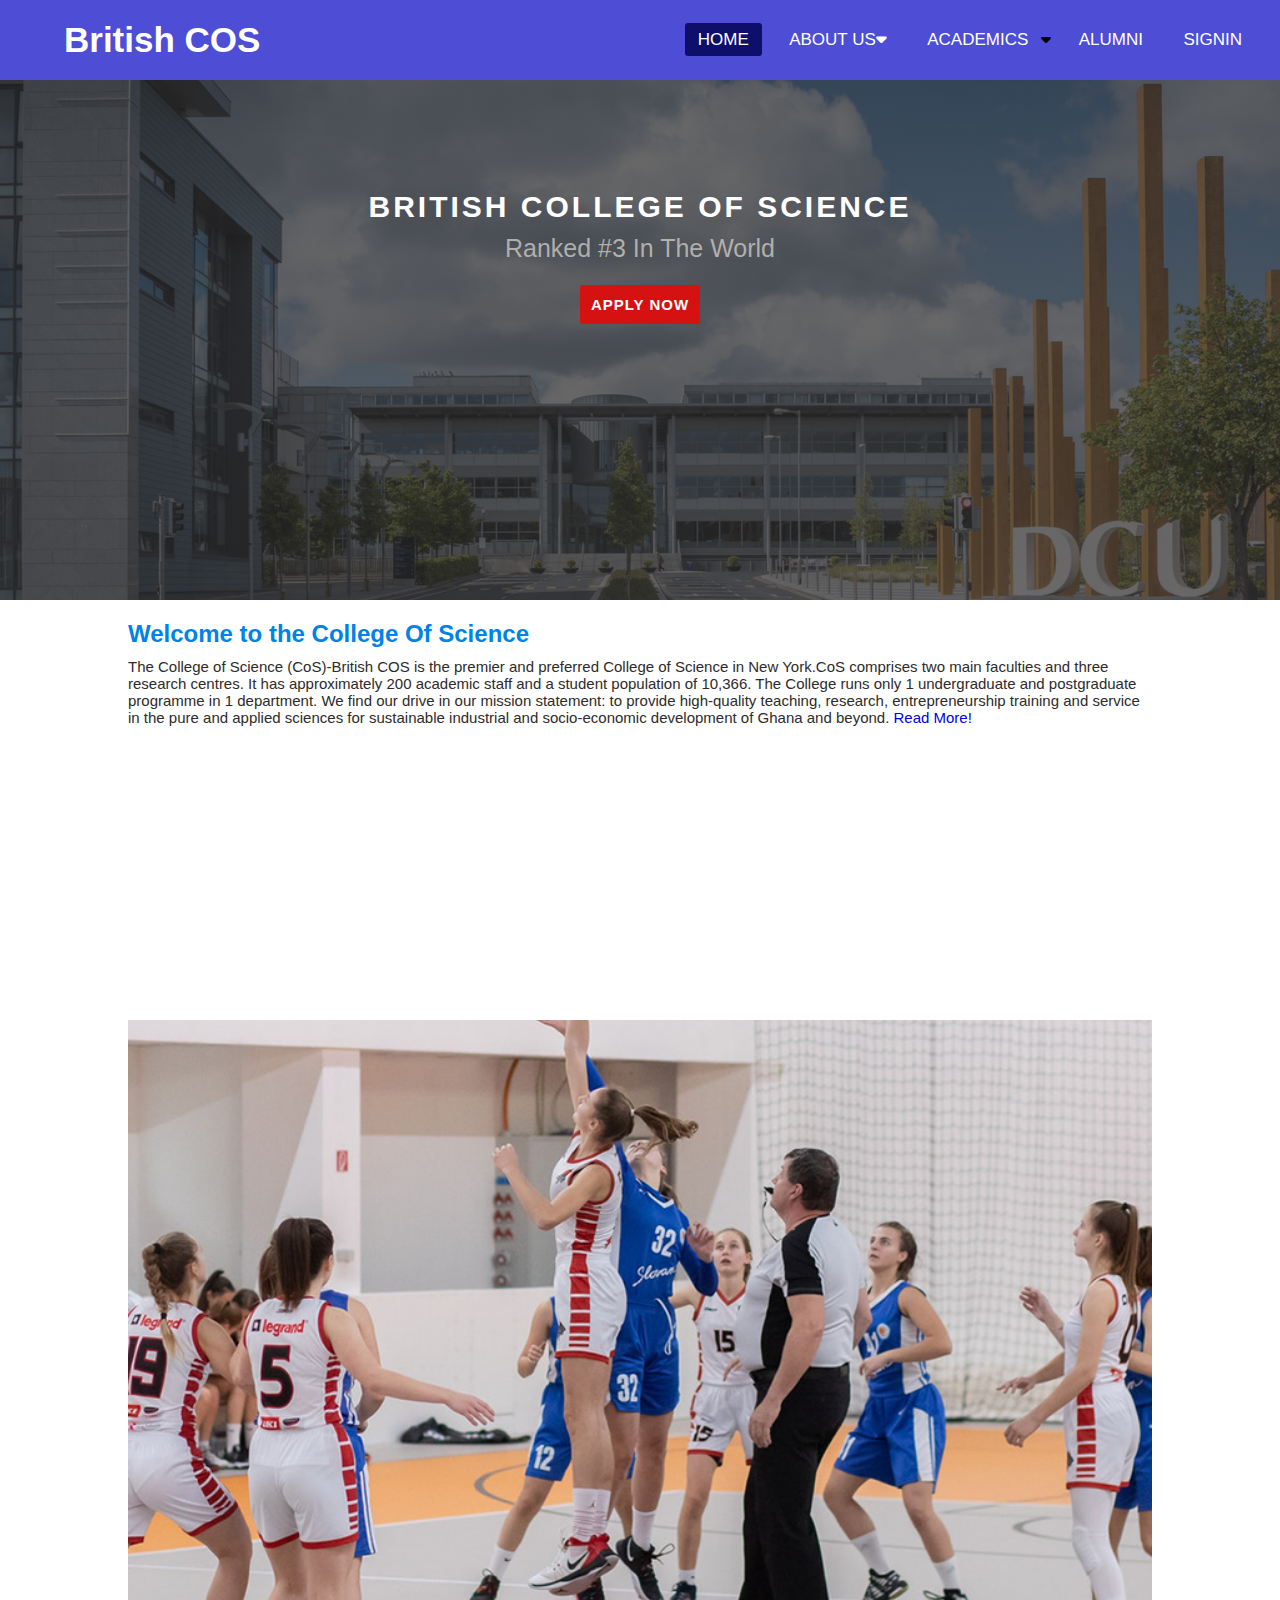
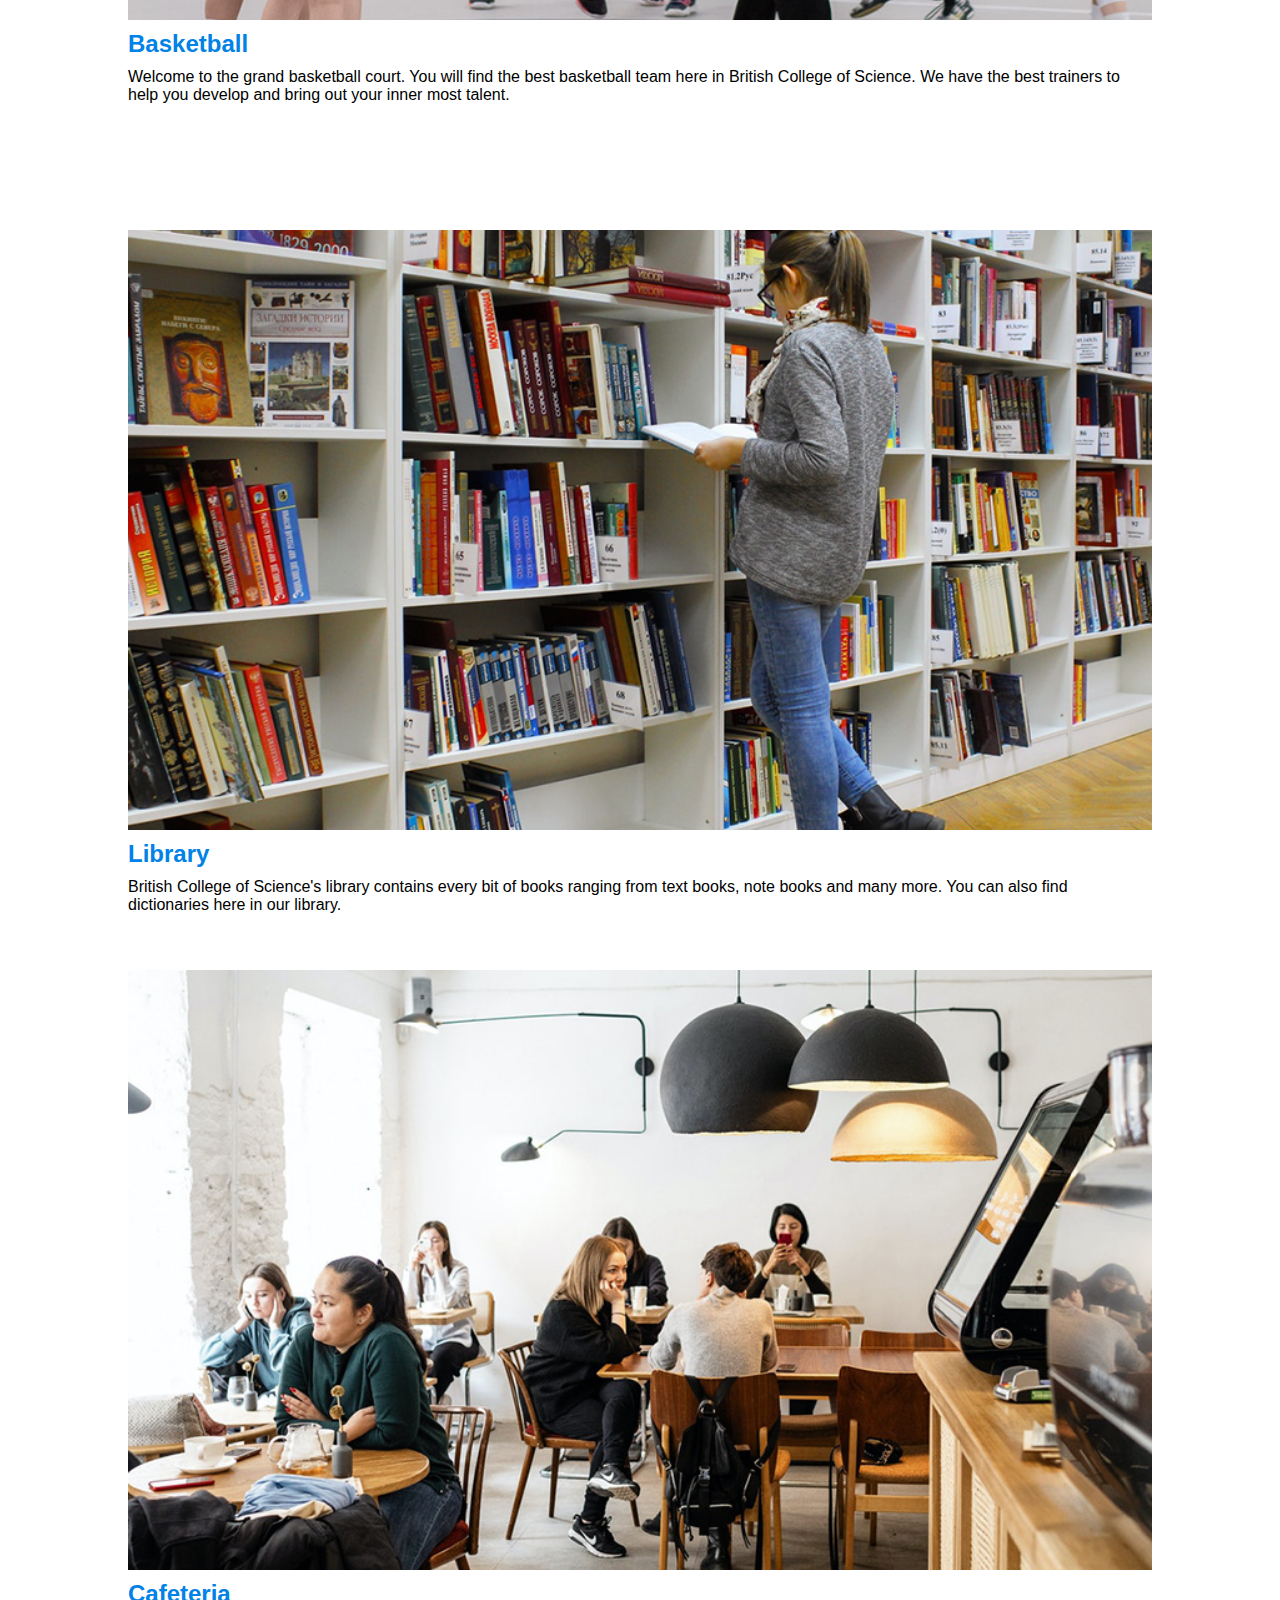
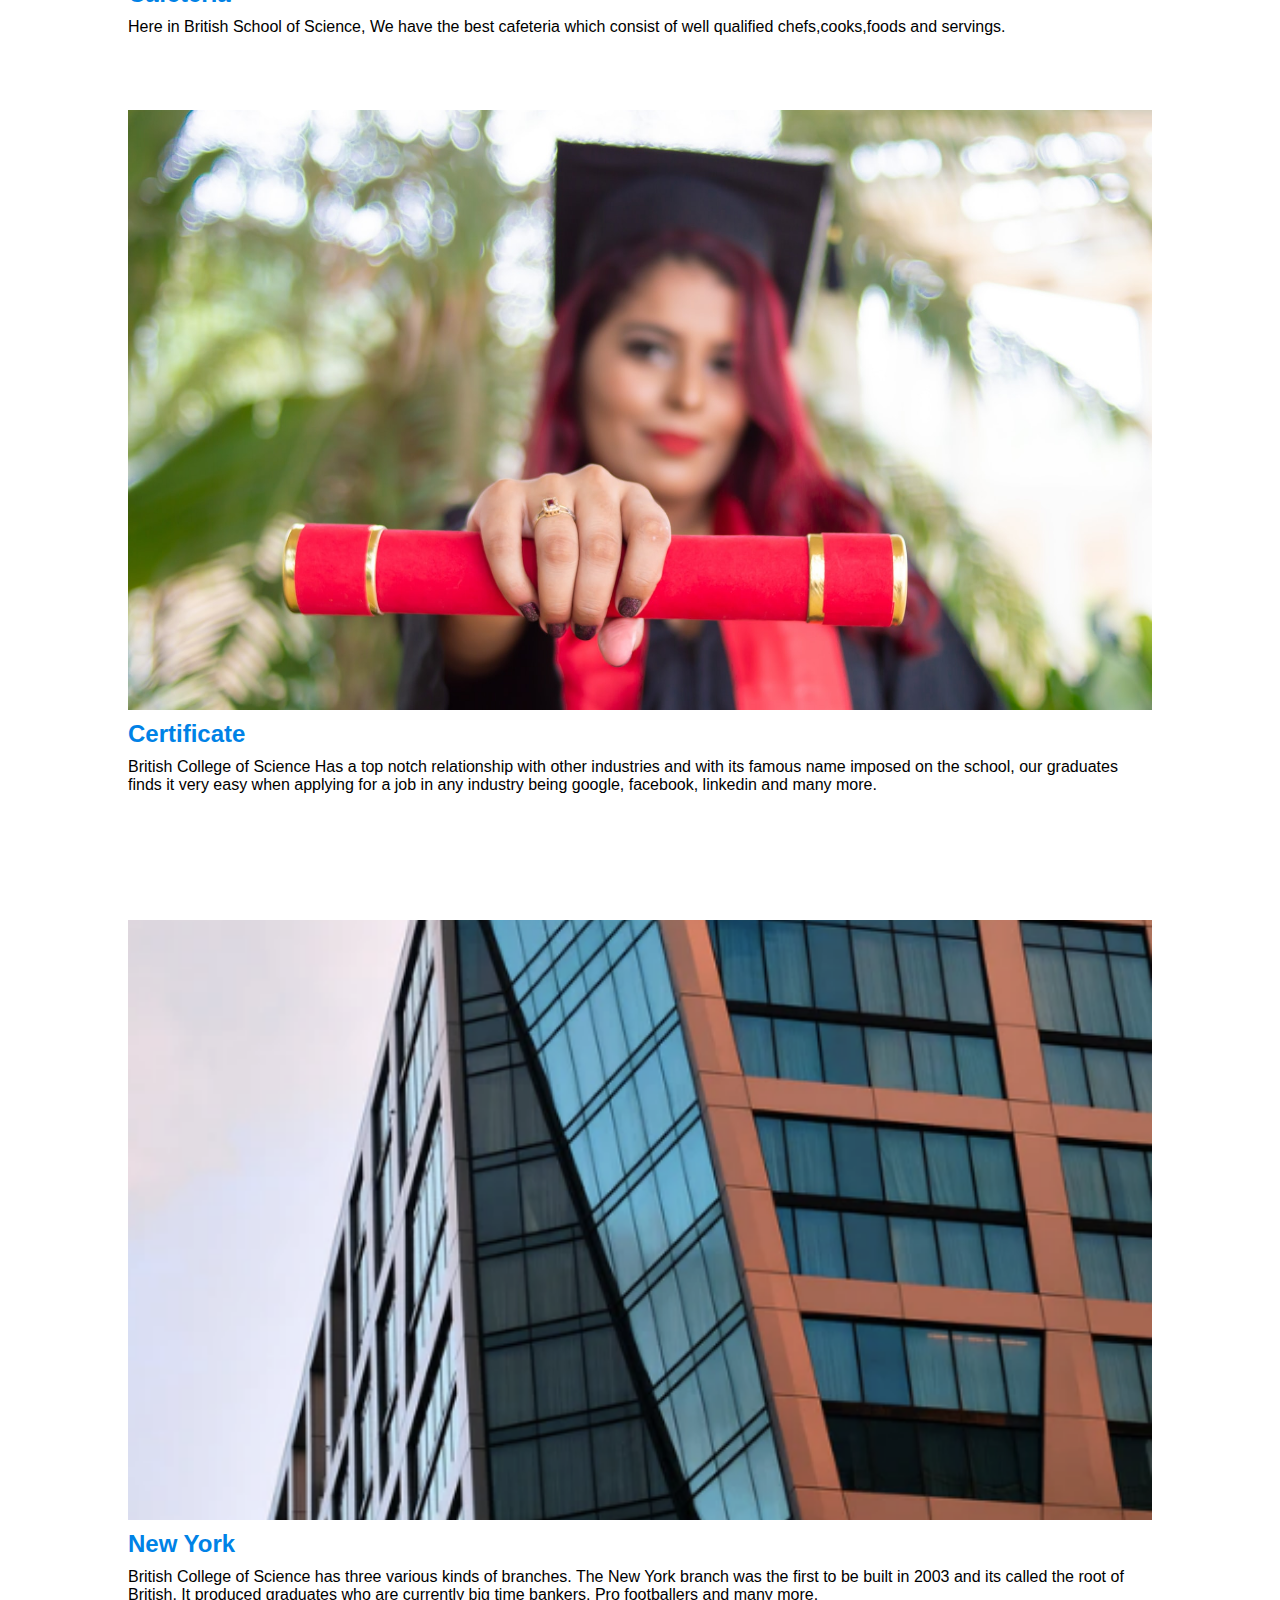
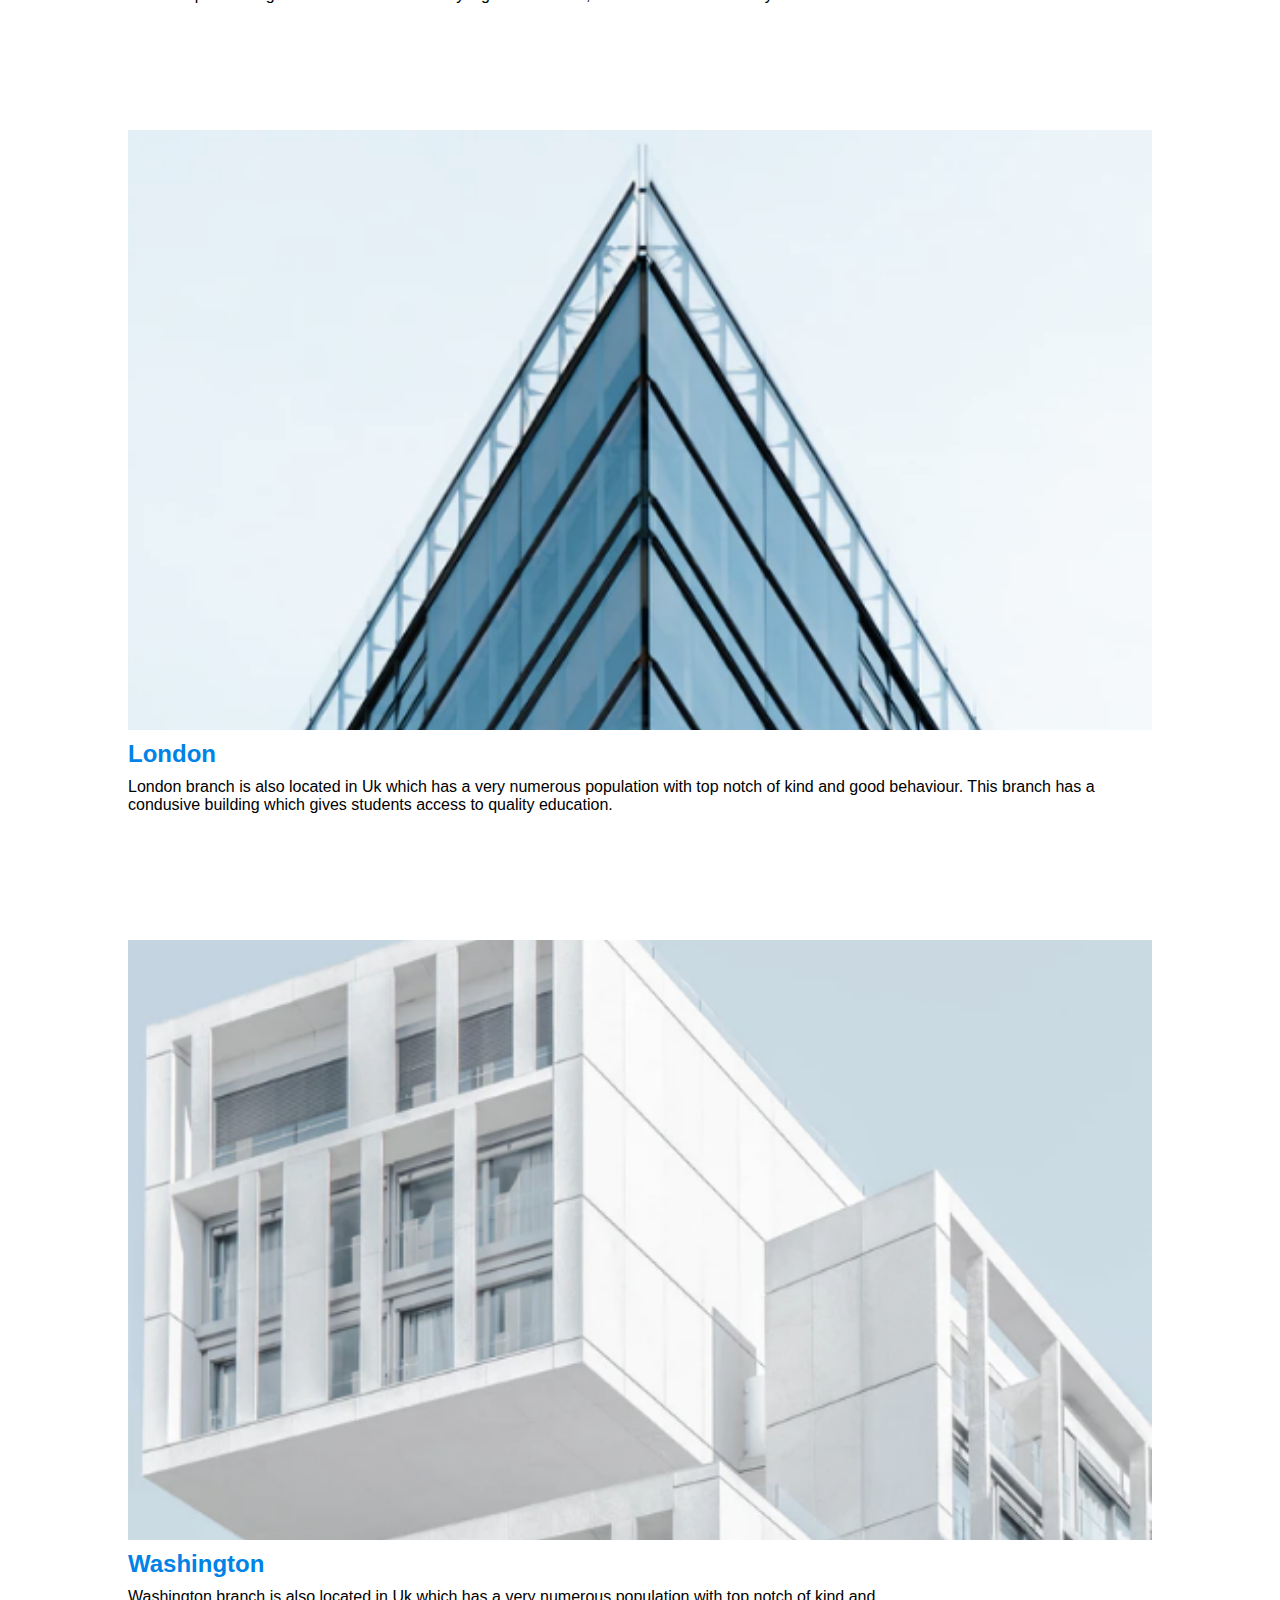
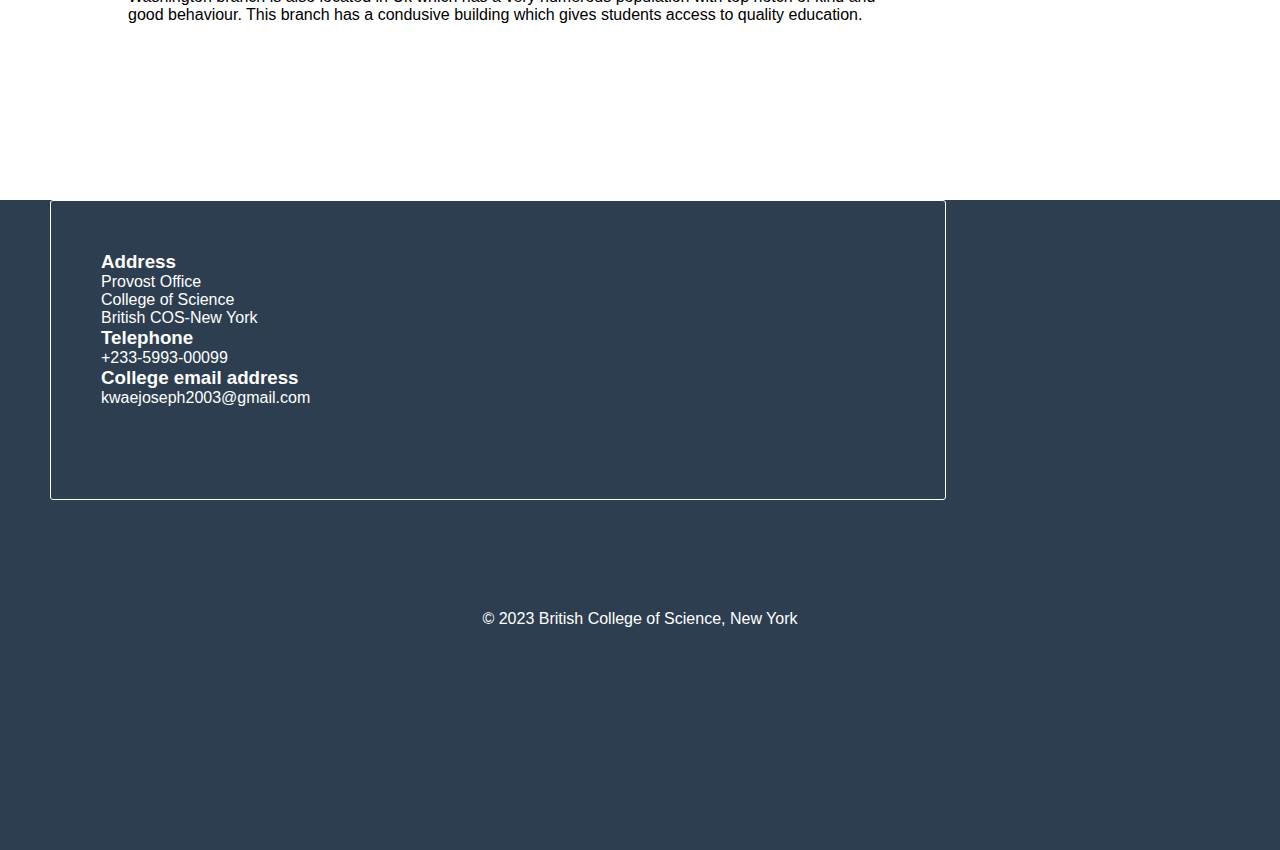
<file: Joseph'sproject/index.html>
<!DOCTYPE html>
<html lang="en">
<head>
    <meta charset="UTF-8">
    <meta name="viewport" content="width=device-width, initial-scale=1.0">
    <title>British College Of Science</title>
    <link rel="stylesheet" href="style.css">
    <link rel="stylesheet" href="https://cdnjs.cloudflare.com/ajax/libs/font-awesome/6.4.0/css/all.min.css">
</head>
<body>
    <nav>
        <input type="checkbox" id="check">
        <label for="check" class="checkbtn">
            <i class="fa fa-bars"></i>
        </label>
        <label class="logo">British COS</label>
        <ul class="navi">
            <li><a class="nav-link" id="active" href="index.html">Home</a></li> 
            <li><a class="nav-link" href="#">About Us<i class="fas fa-caret-down"></i></a>
            <div class="dropdown">
                <ul>
                    <li><a href="aboutus.html">History</a></li>
                    <li><a href="collegeit.html">College IT Office</a></li>
                    <li><a href="contactus.html">Contact Us</a></li>  
                </ul>
            </div>
            </li>
            <li><a class="nav-link" href="#">Academics</a><i class="fas fa-caret-down"></i>
                <div class="dropdown">
                    <ul>
                        <li><a href="academics.html">Faculties & Departments</a></li>
                        <li><a href="coslibrary.html">CoS Library</a></li>
                    </ul>
                </div>
            </li>
            <li><a class="nav-link" href="alumni.html">Alumni</a></li>
            <li><a class="nav-link"  href="signin.html">Signin</a></li>
           <!-- <li><a class="nav-link"  href="logout">Logout</a></li> -->
           <!-- <li><a id="active-2" class="nav-link"><%=session.getAttribute("name")%></a></li> -->
        </ul>
    </nav>
    <div class="banner">
        <section>
            <h1>British College Of Science</h1>
            <p>Ranked #3 In The World</p>
           <h3><a href="apply.html">Apply Now</a></h3>
        </section>
    </div>
    <div class="intro">
        <h2>Welcome to the College Of Science</h2>
        <p>The College of Science (CoS)-British COS
           is the premier and preferred College
           of Science in New York.CoS comprises two
           main faculties and three research
           centres. It has approximately 200
           academic staff and a student 
           population of 10,366. The College
           runs only 1 undergraduate and 
           postgraduate programme in 1
           department. We find our drive 
           in our mission statement: to
           provide high-quality teaching,
           research, entrepreneurship 
           training and service in the
           pure and applied sciences
           for sustainable industrial
           and socio-economic development 
           of Ghana and beyond.
           <a href="about.html">Read More!</a></p>
    </div>
    <div class="basketball">
    </div>
    <div class="basketball-brief">
        <h2>Basketball</h2>
        <p>Welcome to the grand basketball court.
           You will find the best basketball 
           team here in British College of 
           Science. We have the best trainers
           to help you develop and bring out 
           your inner most talent.
        </p>
    </div>
    <div class="library">
    </div>
    <div class="library-brief">
        <h2>Library</h2>
        <p>British College of Science's library
            contains every bit of books ranging
            from text books, note books and many
            more. You can also find dictionaries 
            here in our library.
        </p>
    </div>
    <div class="cafeteria">
    </div>
    <div class="cafeteria-brief">
        <h2>Cafeteria</h2>
        <p>Here in British School of Science, We
            have the best cafeteria which consist
            of well qualified chefs,cooks,foods
            and servings.
        </p>
    </div>
    <div class="certificate">
    </div>
    <div class="certificate-brief">
        <h2>Certificate</h2>
        <p>British College of Science Has a top notch
            relationship with other industries and with
            its famous name imposed on the school, our 
            graduates finds it very easy when applying
            for a job in any industry being google,
            facebook, linkedin and  many more.
        </p>
    </div>
    <section class="branch">
        <div class="newyork">
        </div>
        <div class="newyork-branch">
            <h2>New York</h2>
            <p>British College of Science has three
                various kinds of branches. The New York
                branch was the first to be built in 2003
                and its called the root of British.
                It produced graduates who are currently
                big time bankers, Pro footballers and 
                many more.
            </p>
        </div>
        <div class="london">
        </div>
        <div class="london-branch">
            <h2>London</h2>
            <p>London branch is also located in Uk which
                has a very numerous population with top
                notch of kind and good behaviour. This
                branch has a condusive building which
                gives students access to quality 
                education.
            </p>
        </div>
        <div class="washington">
        </div>
        <div class="washington-branch">
            <h2>Washington</h2>
            <p>Washington branch is also located in
                 Uk which has a very numerous
                population with top
                notch of kind and good behaviour. This
                branch has a condusive building which
                gives students access to quality 
                education.</p>
        </div>
    </section>
    <section class="footer">
        <div class="address">
            <h3>Address</h3>
            <p>Provost Office</p>
            <p>College of Science</p>
            <p>British COS-New York</p>
            <h3>Telephone</h3>
            <p>+233-5993-00099</p>
            <h3>College email address</h3>
            <p>kwaejoseph2003@gmail.com</p>
        </div>
        <div class="copyright">
            <p>© 2023 British College of Science, New York</p>
        </div>
    </section>
</body>
</html>
</file>
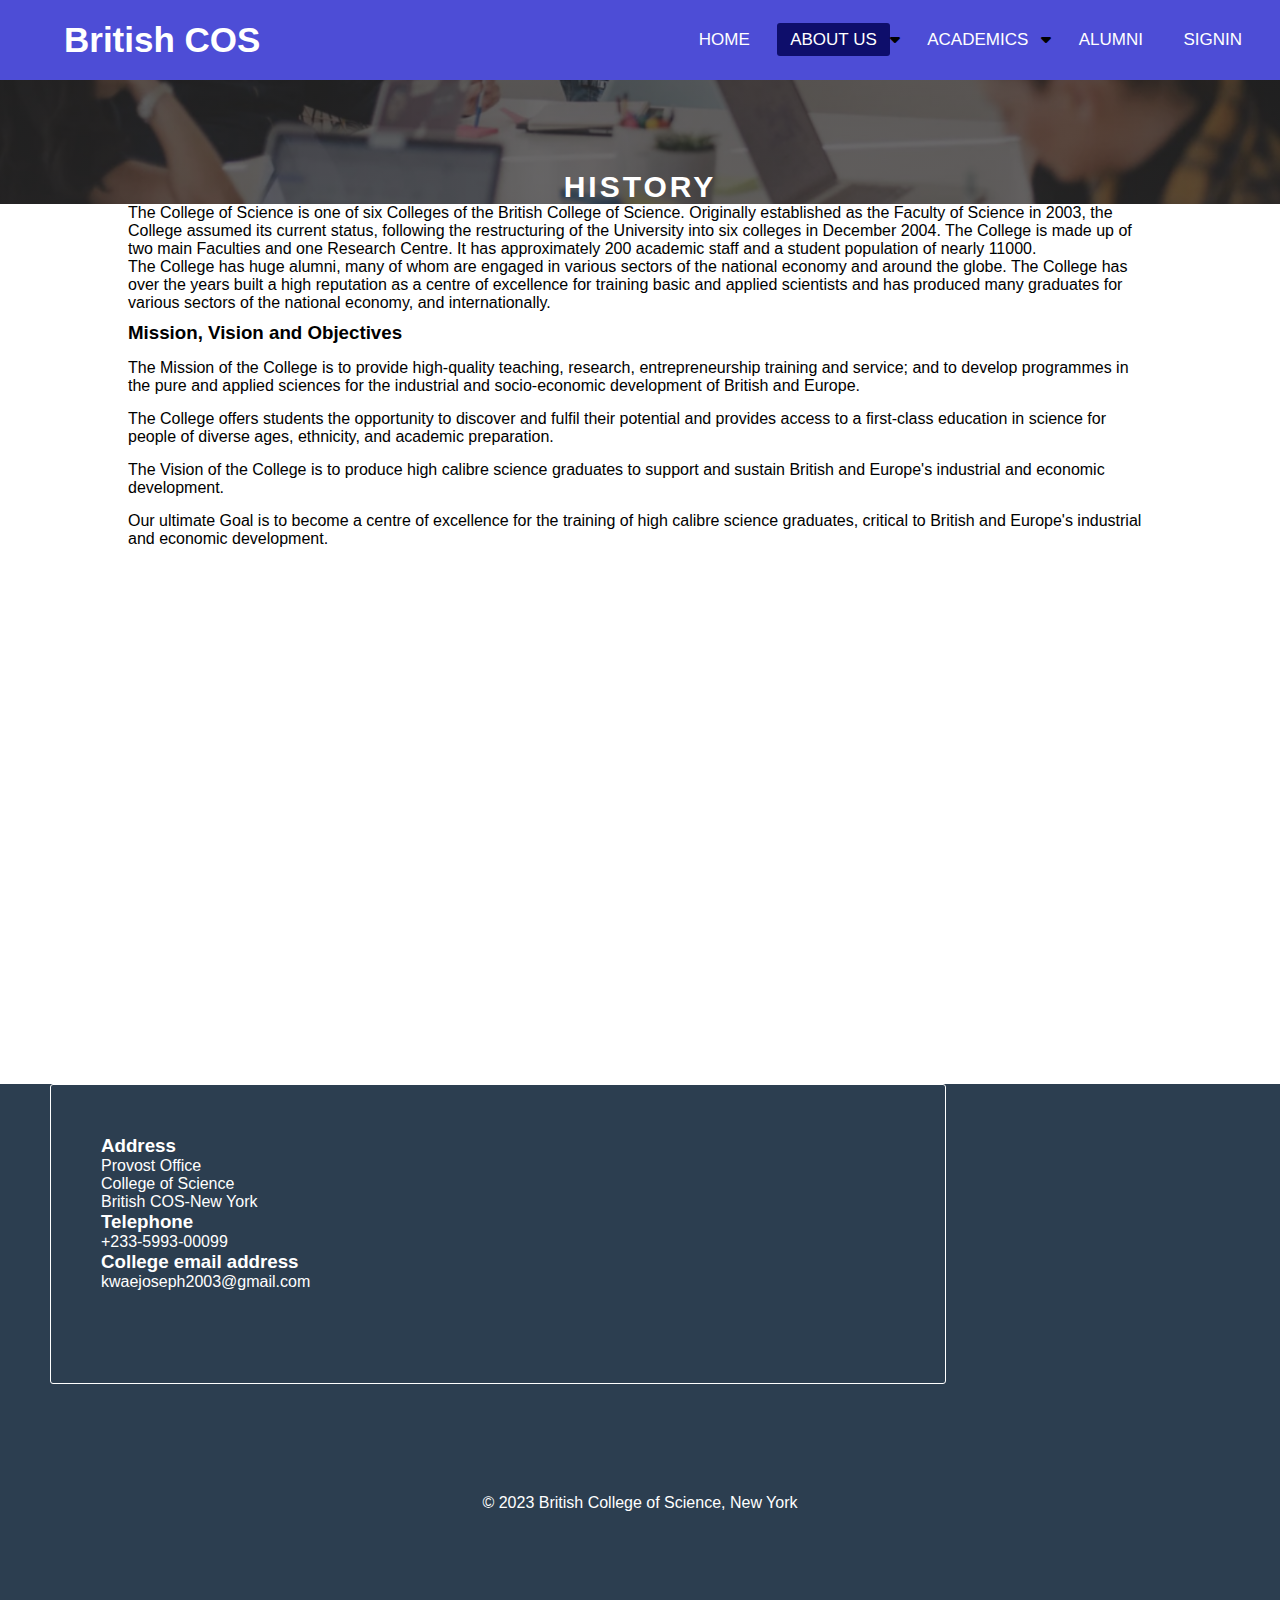
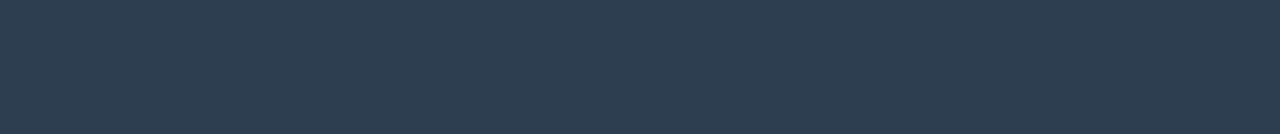
<file: Joseph'sproject/aboutus.html>
<!DOCTYPE html>
<html lang="en">
<head>
    <meta charset="UTF-8">
    <meta name="viewport" content="width=device-width, initial-scale=1.0">
    <title>About Us</title>
    <link rel="stylesheet" href="aboutus.css">
    <link rel="stylesheet" href="https://cdnjs.cloudflare.com/ajax/libs/font-awesome/6.4.0/css/all.min.css">
</head>
<body>
    <nav>
        <input type="checkbox" id="check">
        <label for="check" class="checkbtn">
            <i class="fa fa-bars"></i>
        </label>
        <label class="logo">British COS</label>
        <ul>
            <li><a class="nav-link" href="index.html">Home</a></li> 
            <li><a class="nav-link" id="active" href="#">About Us</a><i class="fas fa-caret-down"></i>
                <div class="dropdown">
                    <ul>
                        <li><a href="aboutus.html">History</a></li>
                        <li><a href="collegeit.html">College IT Office</a></li>
                        <li><a href="contactus.html">Contact Us</a></li>
                        
                    </ul>
                </div>
            </li>
            <li><a class="nav-link" href="#">Academics</a><i class="fas fa-caret-down"></i>
                <div class="dropdown">
                    <ul>
                        <li><a href="academics.html">Faculties & Departments</a></li>
                        <li><a href="coslibrary.html">CoS Library</a></li>
                    </ul>
                </div>
            </li>
            <li><a class="nav-link" href="alumni.html">Alumni</a></li>
            <li><a class="nav-link"  href="signin.html">Signin</a></li>
        </ul>
    </nav>
    <div class="banner">
        <section>
           <h1>History</h1>
        </section>
    </div>
    <div class="history">
        <p>The College of Science is one of six Colleges of the British College of Science. Originally established as the Faculty of Science in 2003, the College assumed its current status, following the restructuring of the University into six colleges in December 2004. The College is made up of two main Faculties and one Research Centre. It has approximately 200 academic staff and a student population of nearly 11000.</p>
        <p>The College has huge alumni, many of whom are engaged in various sectors of the national economy and around the globe. The College has over the years built a high reputation as a centre of excellence for training basic and applied scientists and has produced many graduates for various sectors of the national economy, and internationally.</p>
        <div class="mission">
            <h3>Mission, Vision and Objectives</h3>
            <p>The Mission of the College is to provide high-quality teaching, research, entrepreneurship training and service; and to develop programmes in the pure and applied sciences for the industrial and socio-economic development of British and Europe.</p>
            <p>The College offers students the opportunity to discover and fulfil their potential and provides access to a first-class education in science for people of diverse ages, ethnicity, and academic preparation.</p>
            <p>The Vision of the College is to produce high calibre science graduates to support and sustain British and Europe's industrial and economic development.</p>
            <p>Our ultimate Goal is to become a centre of excellence for the training of high calibre science graduates, critical to British and Europe's industrial and economic development.</p>
        </div>
    </div>
    <section class="footer">
        <div class="address">
            <h3>Address</h3>
            <p>Provost Office</p>
            <p>College of Science</p>
            <p>British COS-New York</p>
            <h3>Telephone</h3>
            <p>+233-5993-00099</p>
            <h3>College email address</h3>
            <p>kwaejoseph2003@gmail.com</p>
        </div>
        <div class="copyright">
            <p>© 2023 British College of Science, New York</p>
        </div>
    </section>
</body>
</html>
</file>
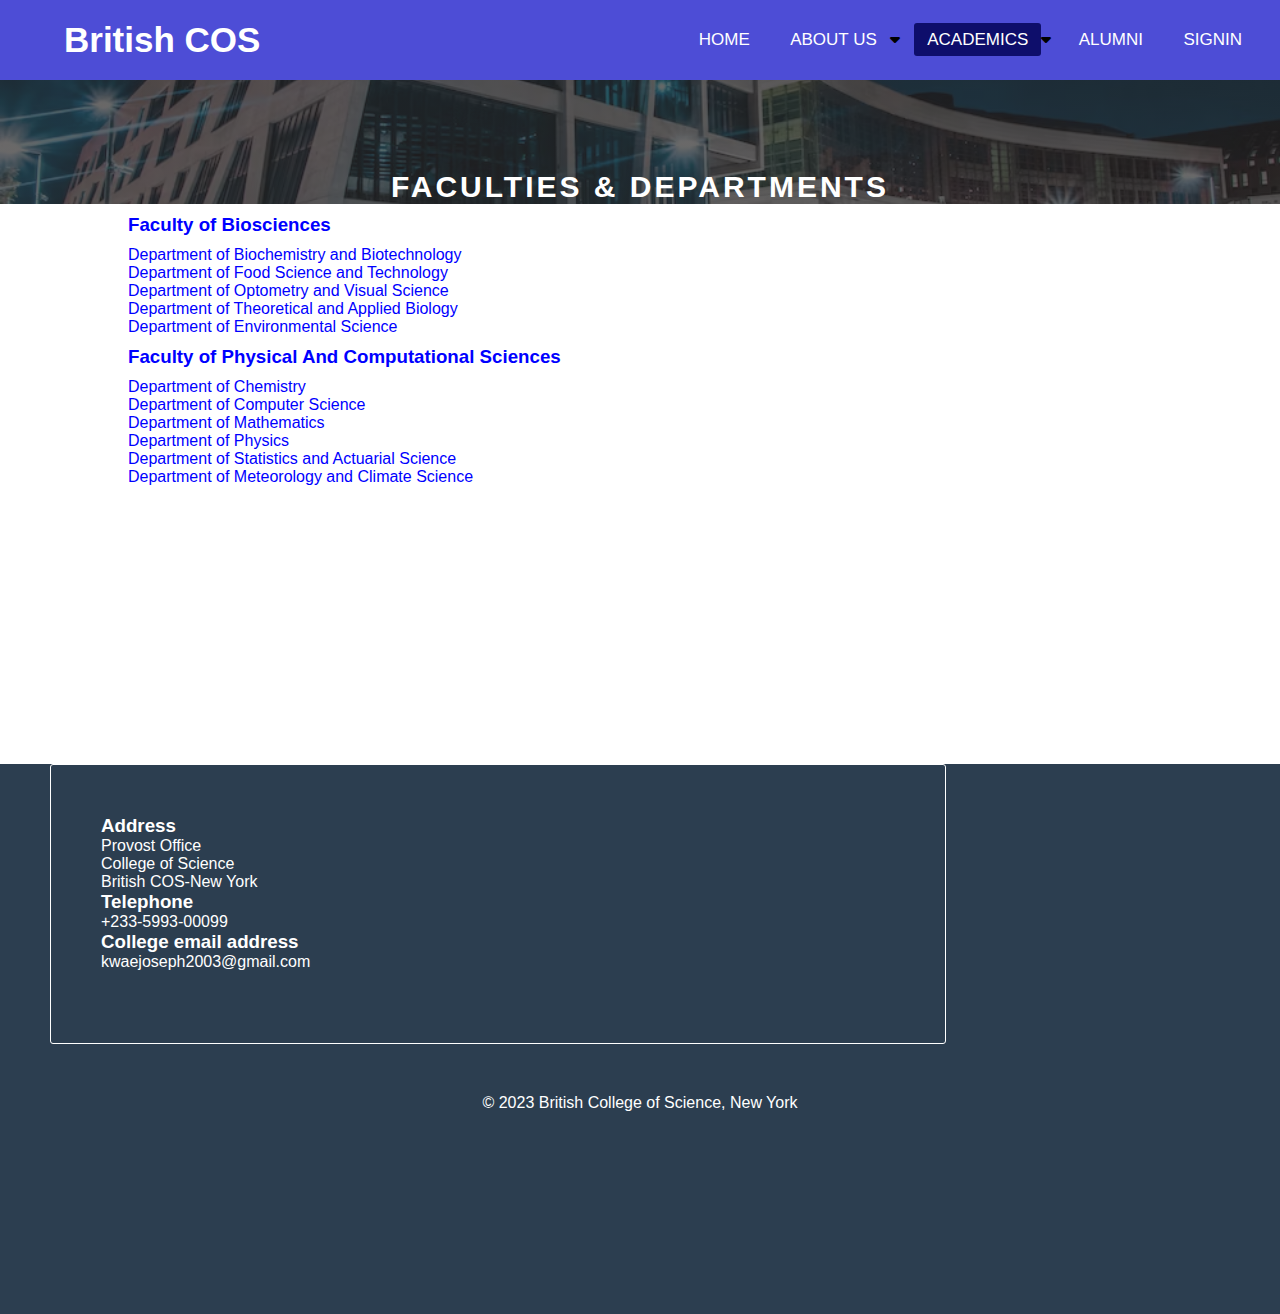
<file: Joseph'sproject/academics.html>
<!DOCTYPE html>
<html lang="en">
<head>
    <meta charset="UTF-8">
    <meta name="viewport" content="width=device-width, initial-scale=1.0">
    <title>About Us</title>
    <link rel="stylesheet" href="academics.css">
    <link rel="stylesheet" href="https://cdnjs.cloudflare.com/ajax/libs/font-awesome/6.4.0/css/all.min.css">
</head>
<body>
    <nav>
        <input type="checkbox" id="check">
        <label for="check" class="checkbtn">
            <i class="fa fa-bars"></i>
        </label>
        <label class="logo">British COS</label>
        <ul>
            <li><a class="nav-link" href="index.html">Home</a></li> 
            <li><a class="nav-link" href="#">About Us</a><i class="fas fa-caret-down"></i>
                <div class="dropdown">
                    <ul>
                        <li><a href="aboutus.html">History</a></li>
                        <li><a href="collegeit.html">College IT Office</a></li>
                        <li><a href="contactus.html">Contact Us</a></li>  
                    </ul>
                </div>
            </li>
            <li><a class="nav-link"  id="active" href="#">Academics</a><i class="fas fa-caret-down"></i>
                <div class="dropdown">
                    <ul>
                        <li><a href="academics.html">Faculties & Departments</a></li>
                        <li><a href="coslibrary.html">CoS Library</a></li>
                    </ul>
                </div>
            </li>
            <li><a class="nav-link" href="alumni.html">Alumni</a></li>
            <li><a class="nav-link"  href="signin.html">Signin</a></li>
        </ul>
    </nav>
    <div class="banner">
        <section>
           <h1>Faculties & Departments</h1>
        </section>
    </div>
    <div class="faculties">
        <h3><a href="">Faculty of Biosciences</a></h3>
        <p><a href="">Department of Biochemistry and Biotechnology</a></p>
        <p><a href="">Department of Food Science and Technology</a></p>
        <p><a href="">Department of Optometry and Visual Science</a></p>
        <p><a href="">Department of Theoretical and Applied Biology</a></p>
        <p><a href="">Department of Environmental Science</a></p>
        <h3><a href="">Faculty of Physical And Computational Sciences</a></h3>
        <p><a href="">Department of Chemistry</a></p>
        <p><a href="">Department of Computer Science</a></p>
        <p><a href="">Department of Mathematics</a></p>
        <p><a href="">Department of Physics</a></p>
        <p><a href="">Department of Statistics and Actuarial Science</a></p>
        <p><a href="">Department of Meteorology and Climate Science</a></p>   
    </div>
    </div>
    <section class="footer">
        <div class="address">
            <h3>Address</h3>
            <p>Provost Office</p>
            <p>College of Science</p>
            <p>British COS-New York</p>
            <h3>Telephone</h3>
            <p>+233-5993-00099</p>
            <h3>College email address</h3>
            <p>kwaejoseph2003@gmail.com</p>
        </div>
        <div class="copyright">
            <p>© 2023 British College of Science, New York</p>
        </div>
    </section>
</body>
</html>
</file>
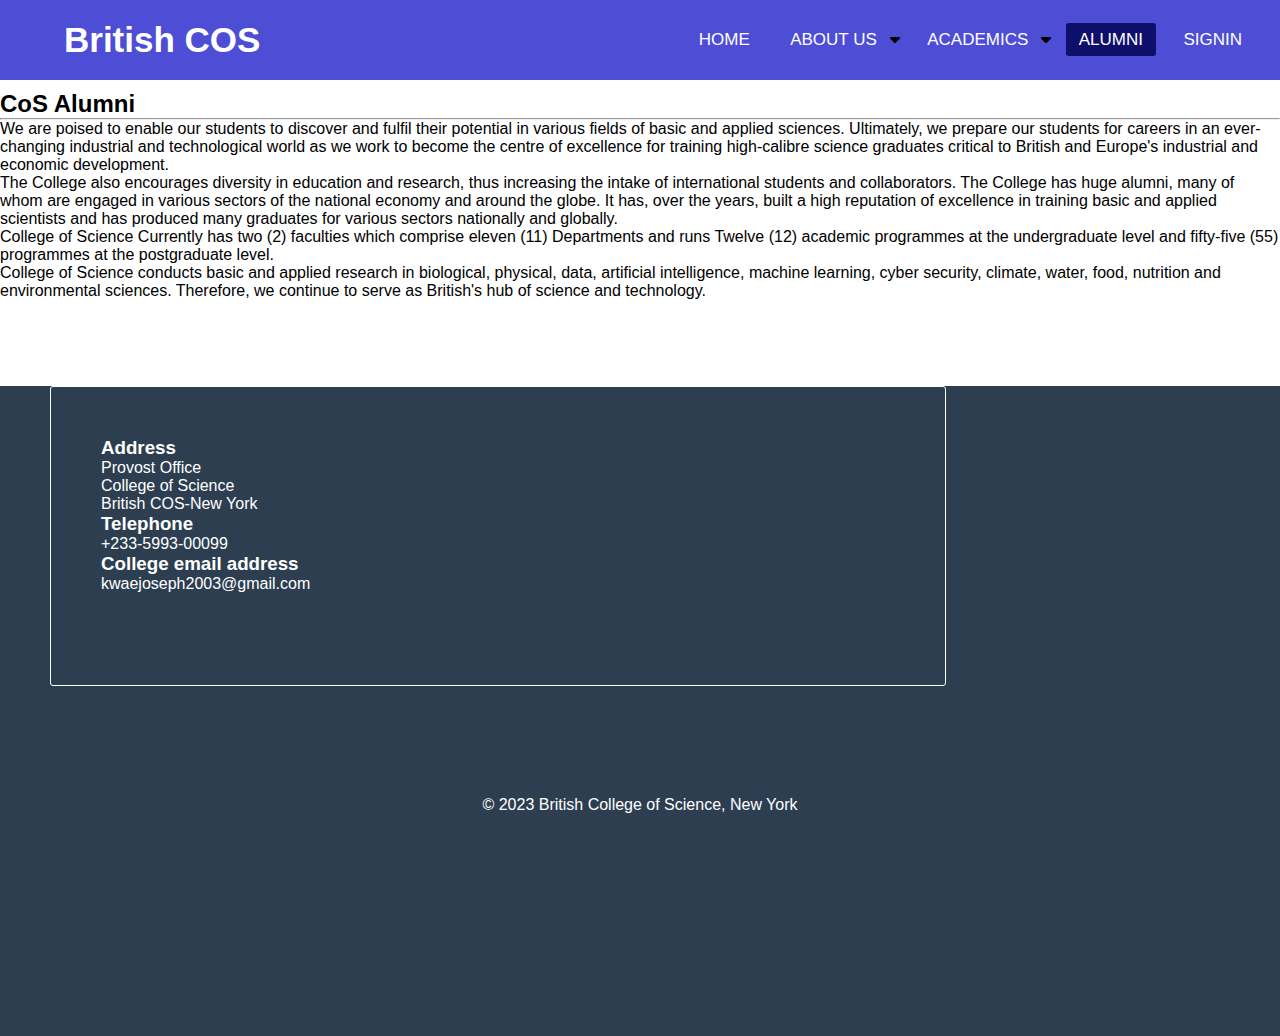
<file: Joseph'sproject/alumni.html>
<!DOCTYPE html>
<html lang="en">
<head>
    <meta charset="UTF-8">
    <meta name="viewport" content="width=device-width, initial-scale=1.0">
    <title>Alumni</title>
    <link rel="stylesheet" href="alumni.css">
    <link rel="stylesheet" href="https://cdnjs.cloudflare.com/ajax/libs/font-awesome/6.4.0/css/all.min.css">
</head>
<body>
    <nav>
        <input type="checkbox" id="check">
        <label for="check" class="checkbtn">
            <i class="fa fa-bars"></i>
        </label>
        <label class="logo">British COS</label>
        <ul>
            <li><a class="nav-link" href="index.html">Home</a></li> 
            <li><a class="nav-link" href="">About Us</a><i class="fas fa-caret-down"></i>
                <div class="dropdown">
                <ul>
                    <li><a href="aboutus.html">History</a></li>
                    <li><a href="collegeit.html">College IT Office</a></li>
                    <li><a href="contactus.html">Contact Us</a></li>
                </ul>
            </div>
            </li>
            </li>
            <li><a class="nav-link" href="#">Academics</a><i class="fas fa-caret-down"></i>
                <div class="dropdown">
                    <ul>
                        <li><a href="academics.html">Faculties & Departments</a></li>
                        <li><a href="coslibrary.html">CoS Library</a></li>
                    </ul>
                </div>
            </li>
            <li><a class="nav-link" id="active" href="alumni.html">Alumni</a></li>
            <li><a class="nav-link"  href="signin.html">Signin</a></li>
        </ul>
    </nav>
    <br><br><br><br><br>
    <div class="alumni">
        <h2>CoS Alumni</h2>
        <hr>
        <p>We are poised to enable our students to discover and fulfil their potential in various fields of basic and applied sciences. Ultimately, we prepare our students for careers in an ever-changing industrial and technological world as we work to become the centre of excellence for training high-calibre science graduates critical to British and Europe's industrial and economic development.</p>
        <p>The College also encourages diversity in education and research, thus increasing the intake of international students and collaborators. The College has huge alumni, many of whom are engaged in various sectors of the national economy and around the globe. It has, over the years, built a high reputation of excellence in training basic and applied scientists and has produced many graduates for various sectors nationally and globally.</p>
        <p>College of Science Currently has two (2) faculties which comprise eleven (11) Departments and runs Twelve (12) academic programmes at the undergraduate level and fifty-five (55) programmes at the postgraduate level.</p>
        <p>College of Science conducts basic and applied research in biological, physical, data, artificial intelligence, machine learning, cyber security, climate, water, food, nutrition and environmental sciences. Therefore, we continue to serve as British's hub of science and technology.</p>
    </div>
    <br><br>
    <section class="footer">
        <div class="address">
            <h3>Address</h3>
            <p>Provost Office</p>
            <p>College of Science</p>
            <p>British COS-New York</p>
            <h3>Telephone</h3>
            <p>+233-5993-00099</p>
            <h3>College email address</h3>
            <p>kwaejoseph2003@gmail.com</p>
        </div>
        <div class="copyright">
            <p>© 2023 British College of Science, New York</p>
        </div>
    </section>
</body>
</html>
</file>
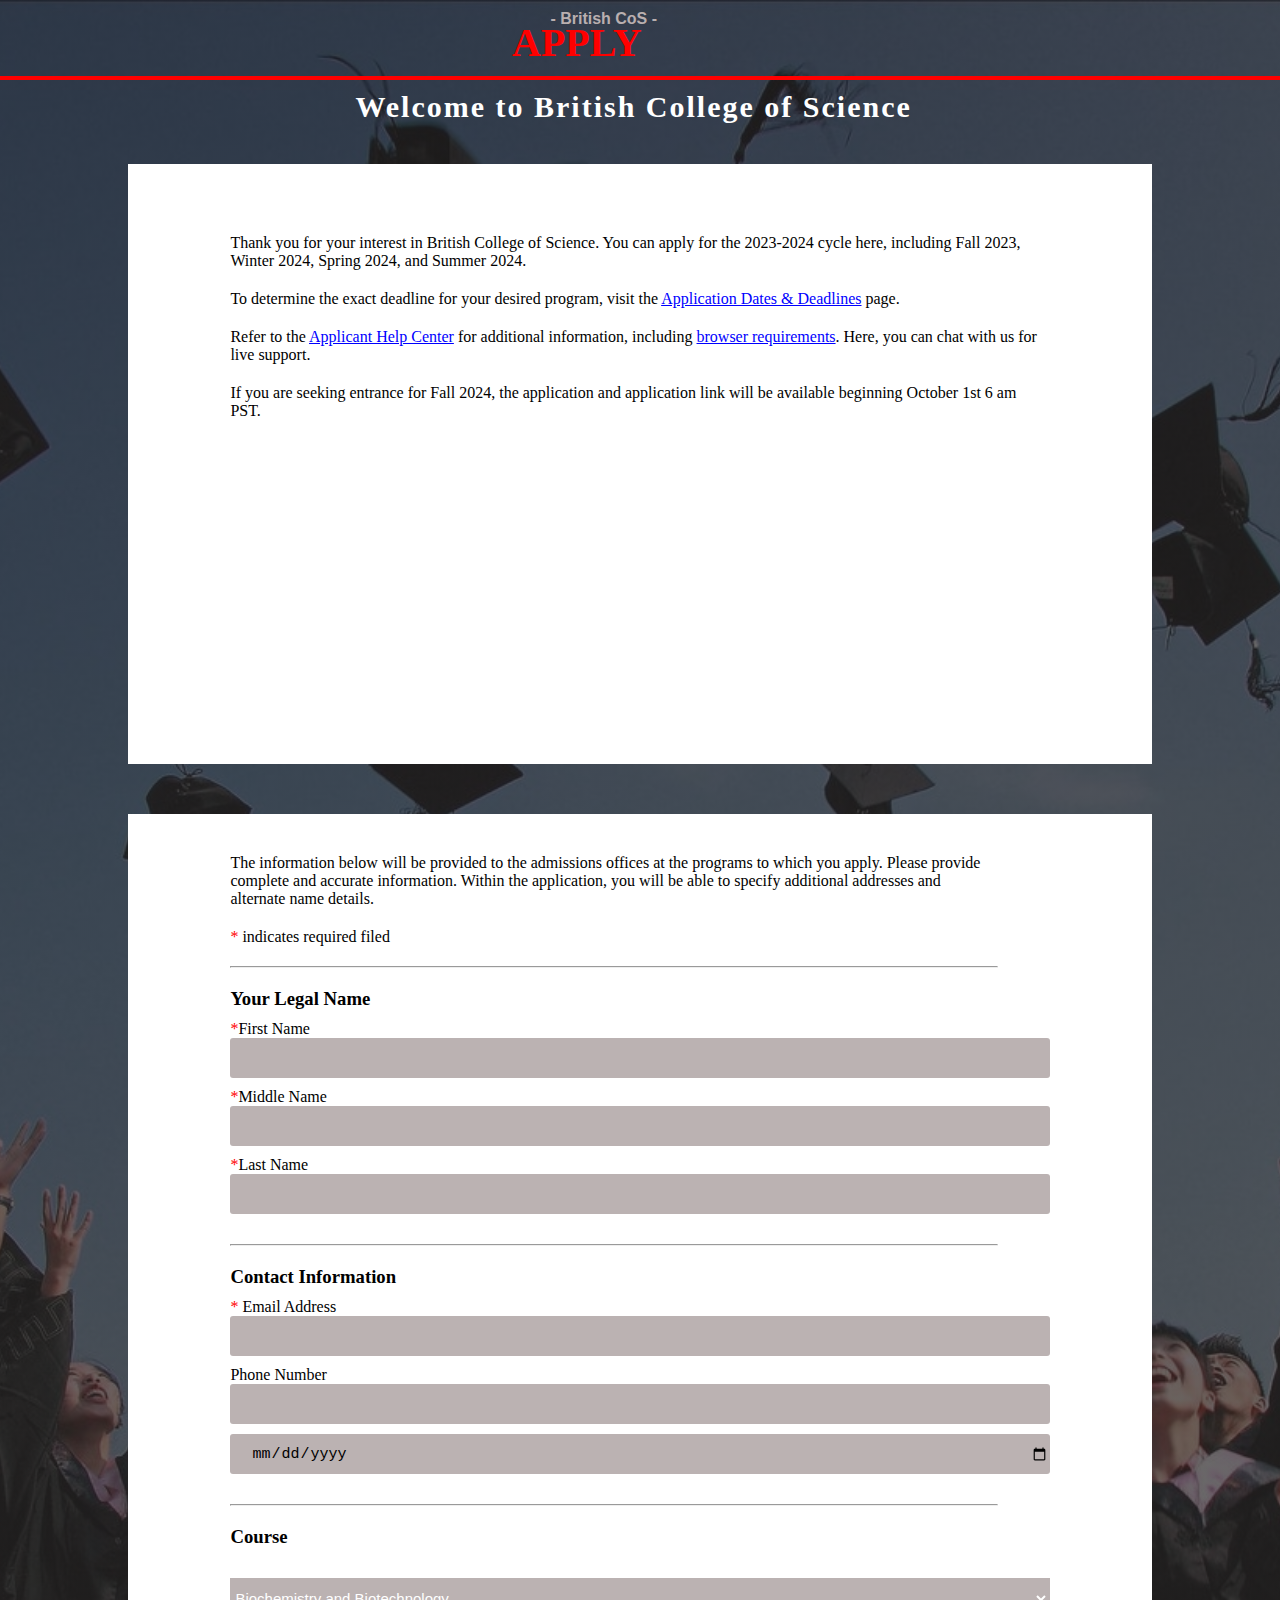
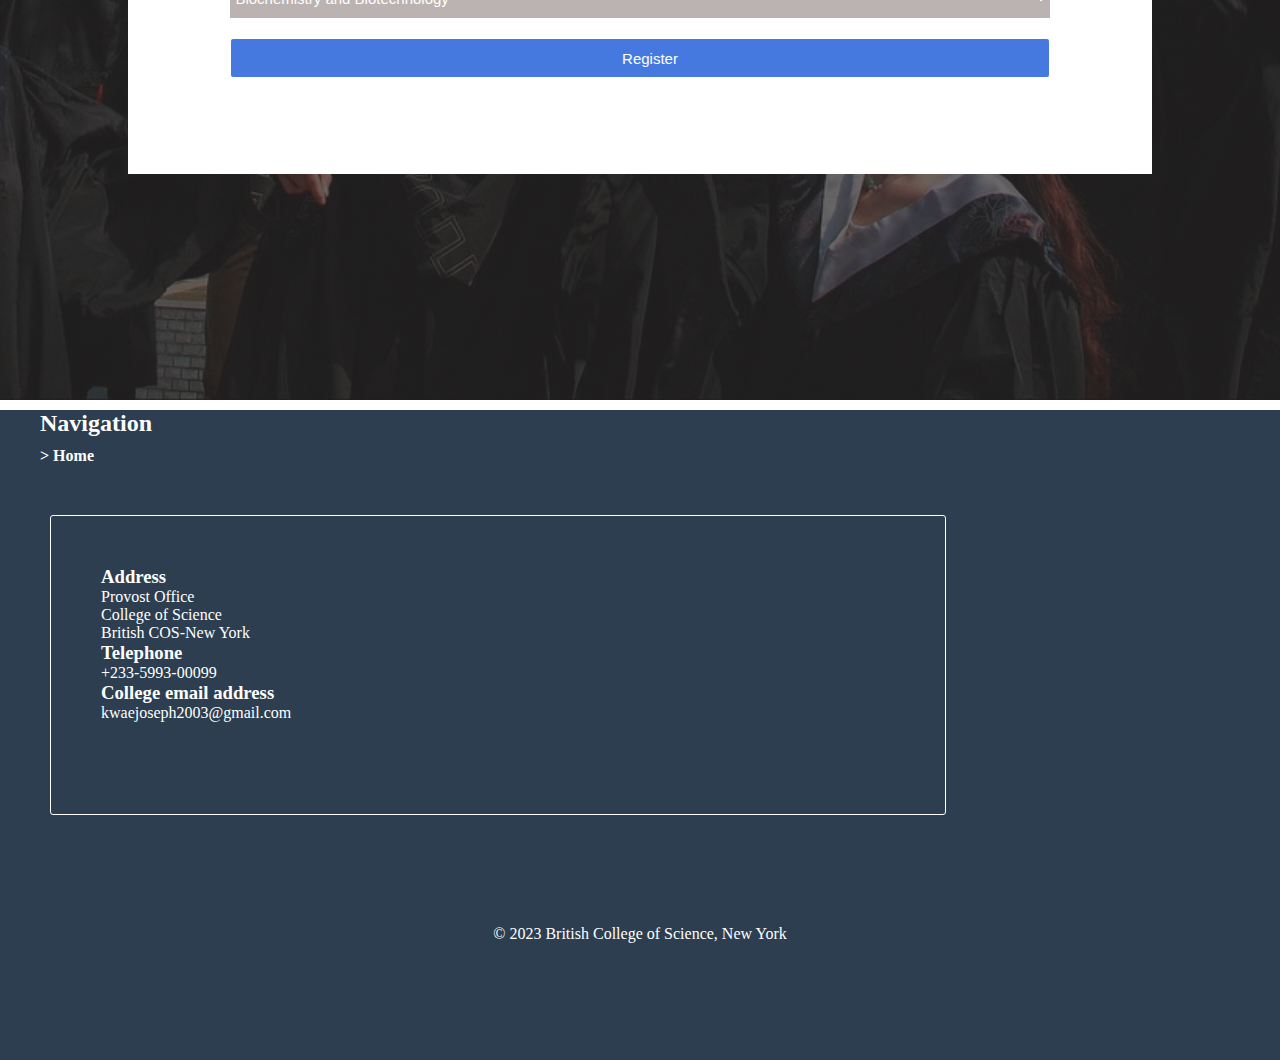
<file: Joseph'sproject/apply.html>
<!DOCTYPE html>
<html lang="en">
<head>
    <meta charset="UTF-8">
    <meta name="viewport" content="width=device-width, initial-scale=1.0">
    <title>Application Portal</title>
    <link rel="stylesheet" href="apply.css">
    <link rel="stylesheet" href="https://cdnjs.cloudflare.com/ajax/libs/font-awesome/6.4.0/css/all.min.css">
</head>
<body>
    <section class="main">
        <nav>
            <h4>- British CoS -</h4>
            <h1>APPLY</h1>
            <hr>
        </nav>
        <header>
            <h1>Welcome to British College of Science</h1>
        </header>
        <div class="image">
            <p>Thank you for your interest in British College of Science. You can apply for the 2023-2024 cycle here, including Fall 2023, Winter 2024, Spring 2024, and Summer 2024. </p>
            <p>To determine the exact deadline for your desired program, visit the <a href="">Application Dates & Deadlines</a> page.</p>
            <p>Refer to the <a href="">Applicant Help Center</a> for additional information, including <a href="">browser requirements</a>. Here, you can chat with us for live support.</p>
            <p>If you are seeking entrance for Fall 2024, the application and application link will be available beginning October 1st 6 am PST.
            </p>
        </div>
        <div class="background">
            <p>The information below will be provided to the admissions offices at the programs to which you apply. Please provide complete and accurate information. Within the application, you will be able to specify additional addresses and alternate name details.</p>
            <p><span>*</span> indicates required filed</p>
            <hr>
            <form action="apply" method="post">
                <h3>Your Legal Name</h3>
                <label for="firstname"><span>*</span>First Name</label><br>
                <input type="text" name="firstname" required id=firstname><br>
                <label for="middlename"><span>*</span>Middle Name</label><br>
                <input type="text" name="middlename" required id=middlename><br>
                <label for="lastname"><span>*</span>Last Name</label><br>
                <input type="text" name="lastname" required id=lastname><br>
                <hr id="horizontal-rule">
                <h3>Contact Information</h3>
                <label for="mail"><span>*</span> Email Address</label><br>
                <input type="email" name="mail" required id=mail><br>
                <label for="contact">Phone Number</label><br>
                <input type="tel" name="contact" id=contact><br>
                <input type="date" id="date" name="date" required>
                <hr id="horizontal-rule">
                <h3>Course</h3>
                <select name="course" id="course">
                    <option value="select">Biochemistry and Biotechnology</option>
                    <option>Food Science and Technology</option>
                    <option>Optometry and Visual Science</option>
                    <option>Computer Science</option>
                    <option>Statistics and Actuarial Science</option>
                    <option>Meteorology and Climate Science</option>
                </select>
                <input type="submit" id="logup" value="Register" onclick= "message()">
            </form>
        </div>
    </section>
    <section class="footer">
        <div class="navigate">
            <h2>Navigation</h2>
            <p><a class="navi-link" href="index.html">> Home</a></p>
        </div>
        <div class="address">
            <h3>Address</h3>
            <p>Provost Office</p>
            <p>College of Science</p>
            <p>British COS-New York</p>
            <h3>Telephone</h3>
            <p>+233-5993-00099</p>
            <h3>College email address</h3>
            <p>kwaejoseph2003@gmail.com</p>
        </div>
        <div class="copyright">
            <p>© 2023 British College of Science, New York</p>
        </div>
    </section>
    
    
    <script>
    function message(){
    	let firstname = document.getElementById('firstname');
    	let middlename = document.getElementById('middlename');
    	let lastname = document.getElementById('lastname');
    	let mail = document.getElementById('mail');
    	let contact = document.getElementById('contact');
    	let date = document.getElementById('date');
    	let course = document.getElementById('course');
    	
    	if(firstname.value === '' || middlename.value === '' || lastname.value === '' || mail.value === '' || contact.value === '' || date.value === ''){
    		alert('Please fill all details');
    	}else{
    		alert('Registered successfully');
    	}
    	
    }
    
    </script>
</body>
</html>
</file>
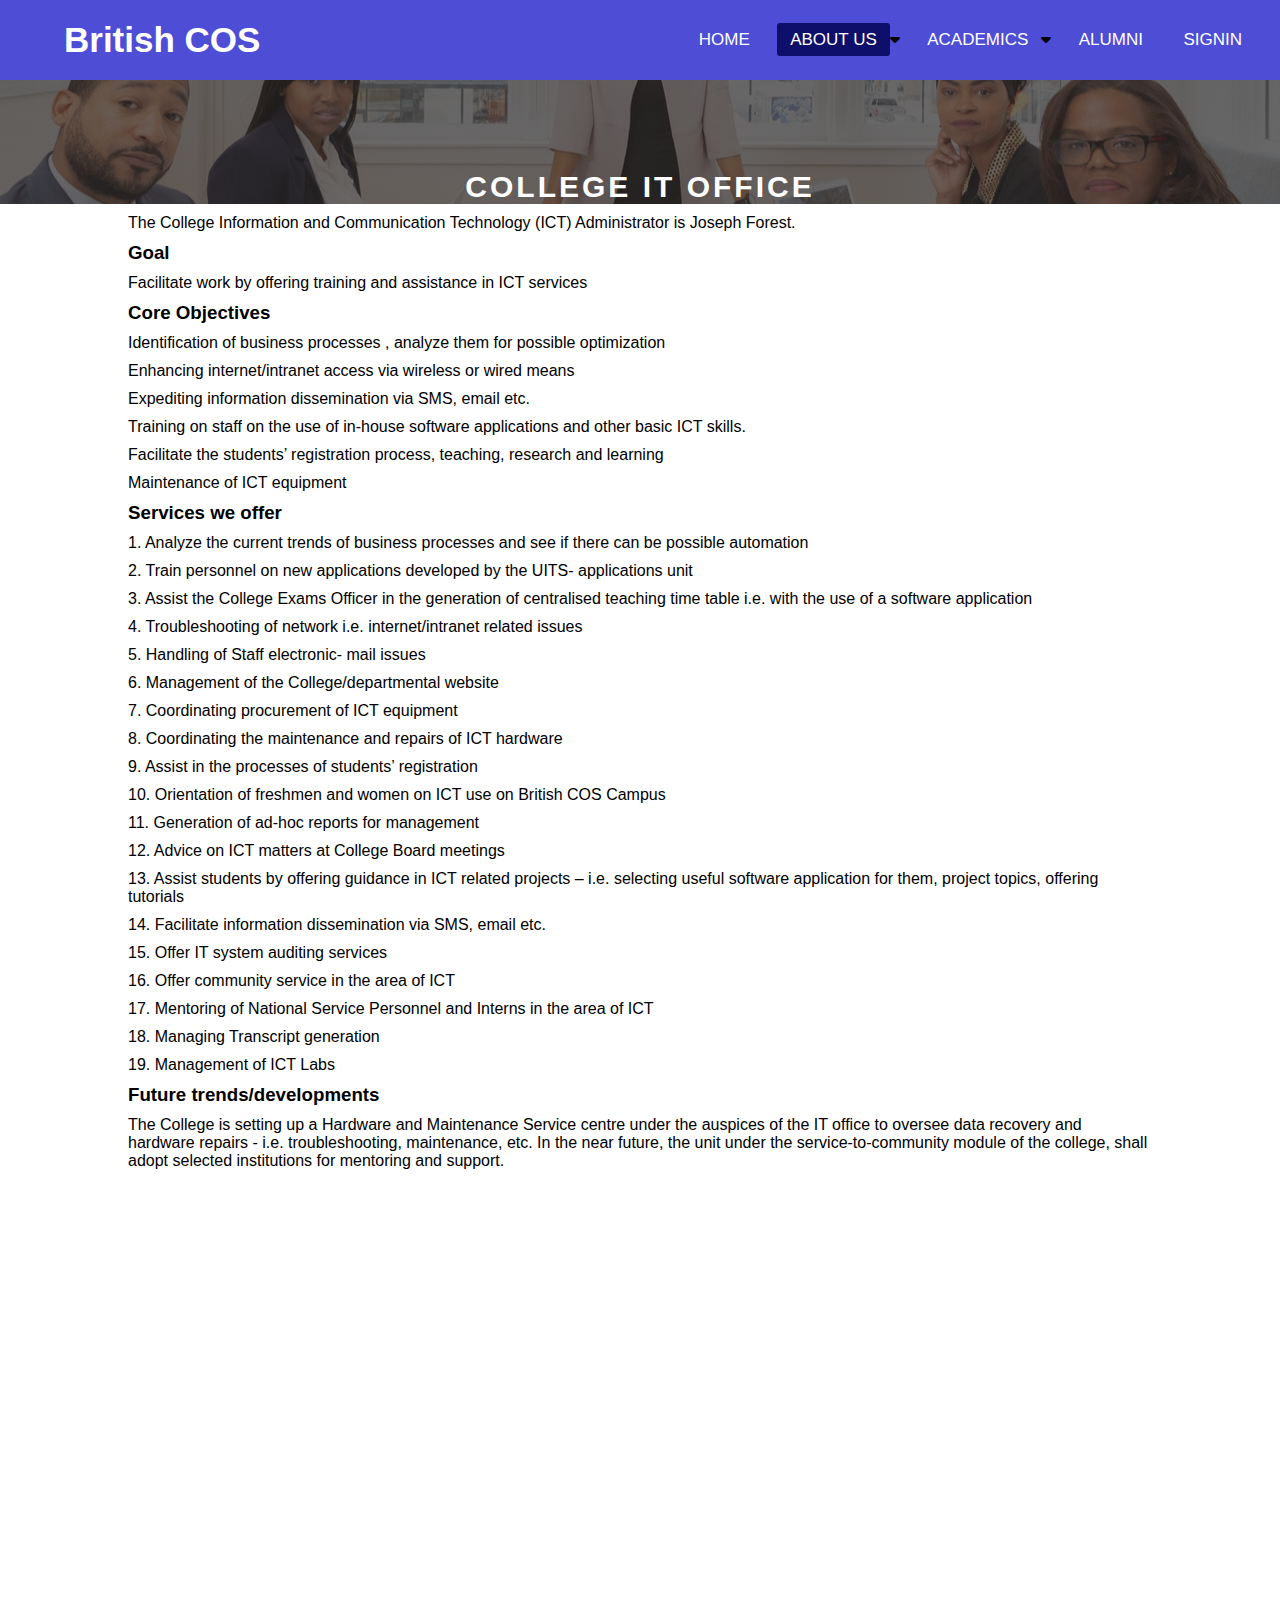
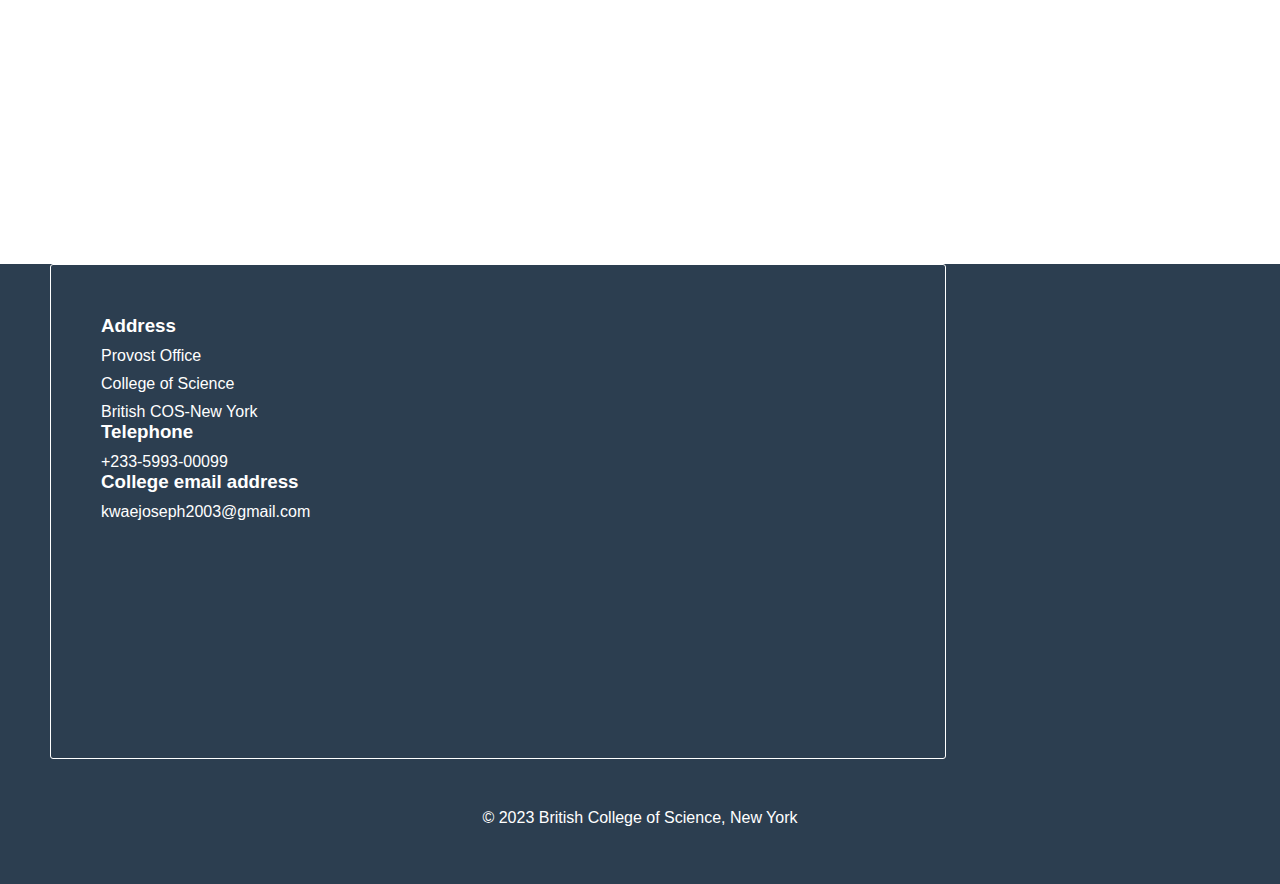
<file: Joseph'sproject/collegeit.html>
<!DOCTYPE html>
<html lang="en">
<head>
    <meta charset="UTF-8">
    <meta name="viewport" content="width=device-width, initial-scale=1.0">
    <title>About Us</title>
    <link rel="stylesheet" href="collegeit.css">
    <link rel="stylesheet" href="https://cdnjs.cloudflare.com/ajax/libs/font-awesome/6.4.0/css/all.min.css">
</head>
<body>
    <nav>
        <input type="checkbox" id="check">
        <label for="check" class="checkbtn">
            <i class="fa fa-bars"></i>
        </label>
        <label class="logo">British COS</label>
        <ul>
            <li><a class="nav-link" href="index.html">Home</a></li> 
            <li><a class="nav-link" id="active" href="#">About Us</a><i class="fas fa-caret-down"></i>
                <div class="dropdown">
                    <ul>
                        <li><a href="aboutus.html">History</a></li>
                        <li><a href="collegeit.html">College IT Office</a></li>
                        <li><a href="contactus.html">Contact Us</a></li> 
                    </ul>
                </div>
            </li>
            <li><a class="nav-link" href="#">Academics</a><i class="fas fa-caret-down"></i>
                <div class="dropdown">
                    <ul>
                        <li><a href="academics.html">Faculties & Departments</a></li>
                        <li><a href="coslibrary.html">CoS Library</a></li>
                    </ul>
                </div>
            </li>
            <li><a class="nav-link" href="alumni.html">Alumni</a></li>
            <li><a class="nav-link"  href="signin.html">Signin</a></li>
        </ul>
    </nav>
    <div class="banner">
        <section>
           <h1>College IT Office</h1>
        </section>
    </div>
    <div class="college-it">
        <p>The College Information and Communication Technology (ICT) Administrator is Joseph Forest.</p>
        <h3>Goal</h3>
        <p>Facilitate work by offering training and assistance in ICT services</p>
        <h3>Core Objectives</h3>
        <p>Identification of business processes , analyze them for possible optimization</p>
        <p>Enhancing internet/intranet access via wireless or wired means</p>
        <p>Expediting information dissemination via SMS, email etc.</p>
        <p>Training on staff on the use of in-house software applications and other basic ICT skills.</p>
        <p>Facilitate the students’ registration process, teaching, research  and learning</p>
        <p>Maintenance of ICT equipment</p>
        <h3>Services we offer</h3>
        <p>1. Analyze the current trends of business processes and see if there can be possible automation</p>
        <p>2. Train personnel on new applications developed by the UITS- applications unit</p>
        <p>3. Assist the College Exams Officer in the generation of centralised teaching time table i.e. with the use of a software application</p>
        <p>4. Troubleshooting  of network  i.e. internet/intranet related issues</p>
        <p>5. Handling of Staff electronic- mail issues</p>
        <p>6. Management of the College/departmental website</p>
        <p>7. Coordinating procurement of ICT equipment</p>
        <p>8. Coordinating the maintenance and repairs of ICT hardware</p>
        <p>9. Assist in the processes of students’  registration</p>
    <p>   10. Orientation of freshmen and women on ICT use on British COS Campus</p>
    <p>   11. Generation of ad-hoc reports for management</p>
    <p>   12. Advice on ICT matters at College Board meetings</p>
    <p>   13. Assist students by offering guidance in ICT related projects – i.e. selecting useful software application for them, project topics, offering tutorials</p>
    <p>   14. Facilitate information dissemination via SMS, email etc.</p>
    <p>   15. Offer IT system auditing services</p>
    <p>   16. Offer community service in the area of ICT</p>
    <p>   17. Mentoring of National Service Personnel and Interns in the area of ICT</p>
    <p>   18. Managing Transcript generation</p>
    <p>   19. Management of ICT Labs</p>
        <h3>Future trends/developments</h3>
        <p>The College is setting up a Hardware and Maintenance Service centre under the auspices of the IT office to oversee data recovery and hardware repairs - i.e. troubleshooting, maintenance, etc.
            In the near future, the unit under the <bold>service-to-community</bold> module of the college, shall adopt selected institutions for mentoring and support.</p>
    </div>
    <section class="footer">
        <div class="address">
            <h3>Address</h3>
            <p>Provost Office</p>
            <p>College of Science</p>
            <p>British COS-New York</p>
            <h3>Telephone</h3>
            <p>+233-5993-00099</p>
            <h3>College email address</h3>
            <p>kwaejoseph2003@gmail.com</p>
        </div>
        <div class="copyright">
            <p>© 2023 British College of Science, New York</p>
        </div>
    </section>
</body>
</html>
</file>
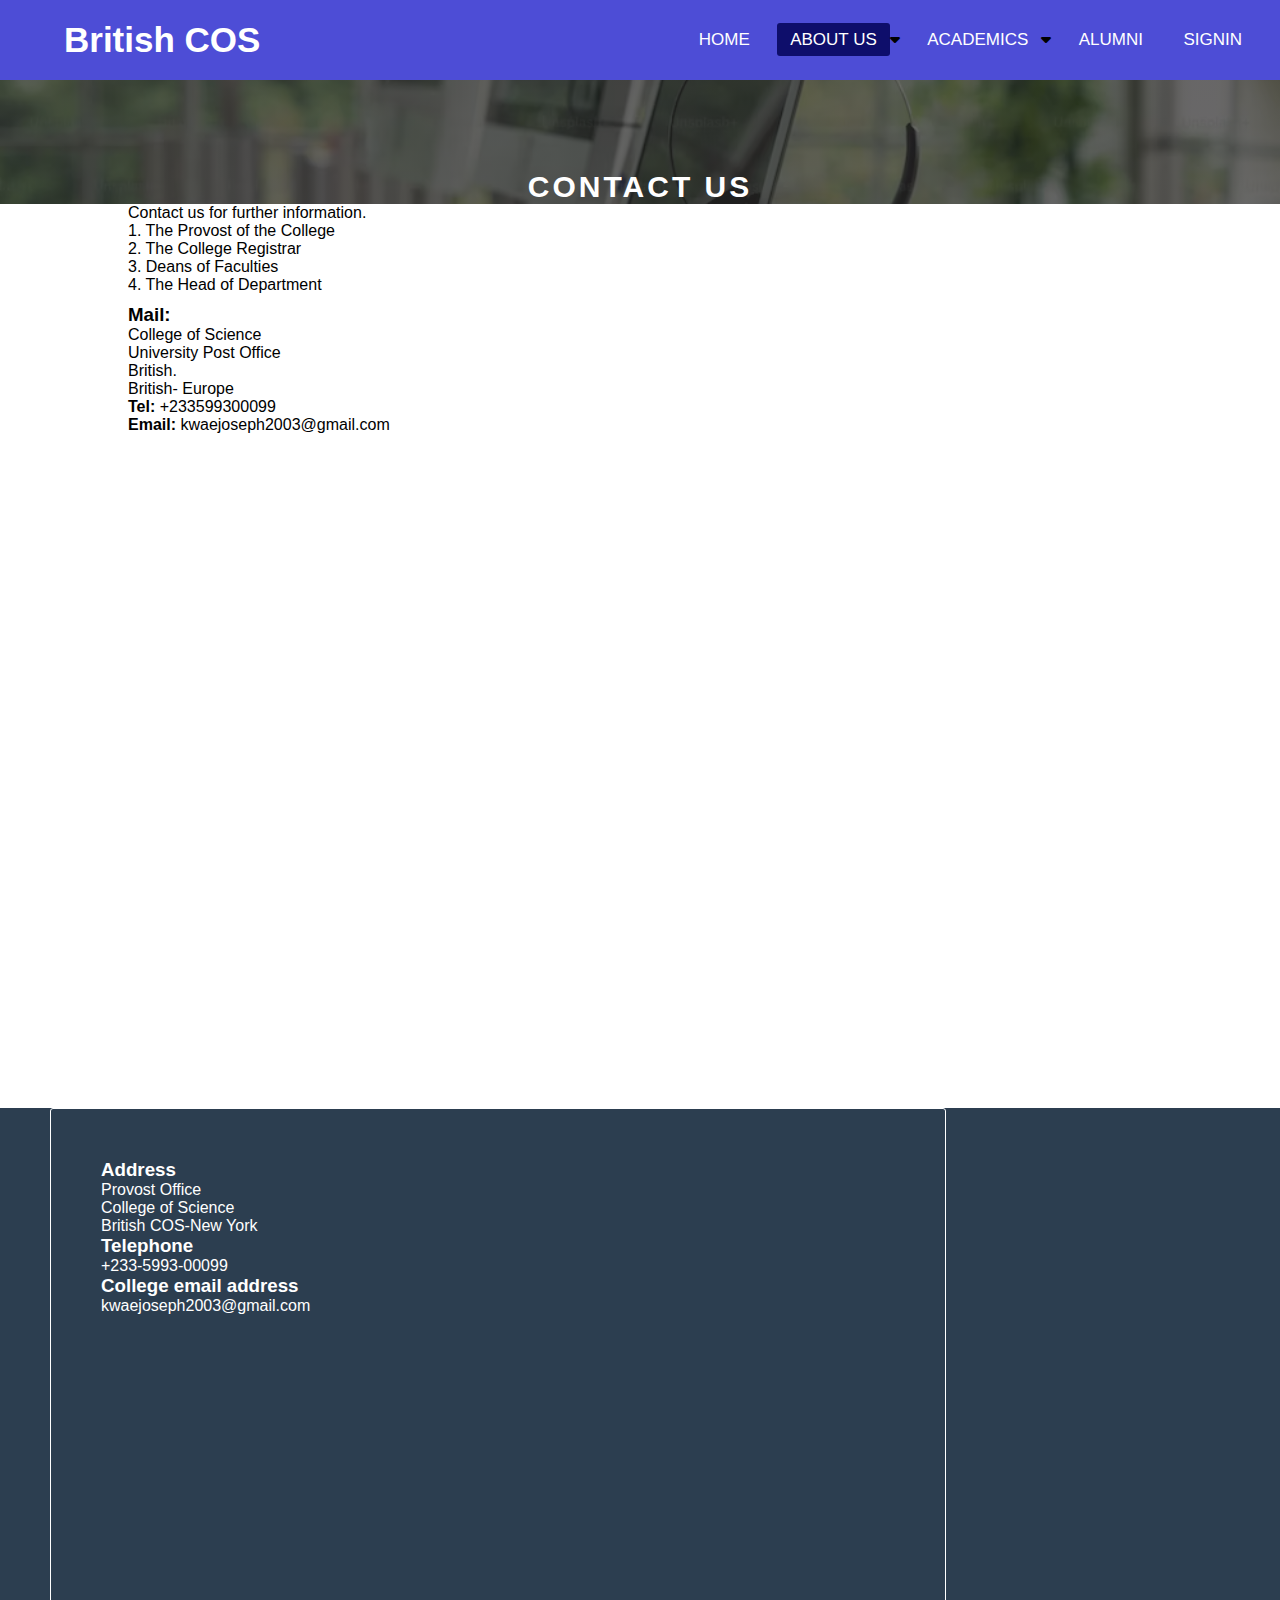
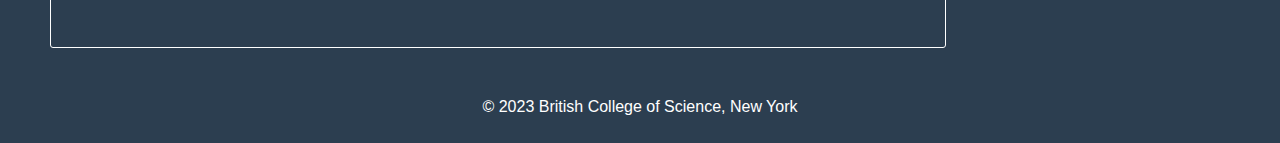
<file: Joseph'sproject/contactus.html>
<!DOCTYPE html>
<html lang="en">
<head>
    <meta charset="UTF-8">
    <meta name="viewport" content="width=device-width, initial-scale=1.0">
    <title>About Us</title>
    <link rel="stylesheet" href="contactus.css">
    <link rel="stylesheet" href="https://cdnjs.cloudflare.com/ajax/libs/font-awesome/6.4.0/css/all.min.css">
</head>
<body>
    <nav>
        <input type="checkbox" id="check">
        <label for="check" class="checkbtn">
            <i class="fa fa-bars"></i>
        </label>
        <label class="logo">British COS</label>
        <ul>
            <li><a class="nav-link" href="index.html">Home</a></li> 
            <li><a class="nav-link" id="active" href="#">About Us</a><i class="fas fa-caret-down"></i>
                <div class="dropdown">
                    <ul>
                        <li><a href="aboutus.html">History</a></li>
                        <li><a href="collegeit.html">College IT Office</a></li>
                        <li><a href="contactus.html">Contact Us</a></li>   
                    </ul>
                </div>
            </li>
            <li><a class="nav-link" href="#">Academics</a><i class="fas fa-caret-down"></i>
                <div class="dropdown">
                    <ul>
                        <li><a href="academics.html">Faculties & Departments</a></li>
                        <li><a href="coslibrary.html">CoS Library</a></li>
                    </ul>
                </div>
            </li>
            <li><a class="nav-link" href="alumni.html">Alumni</a></li>
            <li><a class="nav-link"  href="signin.html">Signin</a></li>
        </ul>
    </nav>
    <div class="banner">
        <section>
           <h1>Contact Us</h1>
        </section>
    </div>
    <div class="contact">
        <p>Contact us for further information.</p>
        <p>1. The Provost of the College</p>
        <p>2. The College Registrar</p>
        <p>3. Deans of Faculties</p>
        <p>4. The Head of Department</p>
        <h3>Mail:</h3>
        <p>College of Science</p>
        <p>University Post Office</p>
        <p>British.</p>
        <p>British- Europe</p>
        <p><strong>Tel:</strong> +233599300099</p>
        <p><strong>Email:</strong> kwaejoseph2003@gmail.com</p>
    </div>
    <p class="map"><iframe src="https://www.google.com/maps/embed?pb=!1m16!1m12!1m3!1d63526.04873031355!2d-0.19927274986279966!3d5.658336446625824!2m3!1f0!2f0!3f0!3m2!1i1024!2i768!4f13.1!2m1!1sbritish%20college%20of%20sciences%20by%20pbca!5e0!3m2!1sen!2sgh!4v1706002116054!5m2!1sen!2sgh" width="600" height="450" style="border:0;" allowfullscreen="" loading="lazy" referrerpolicy="no-referrer-when-downgrade"></iframe></p>
    <section class="footer">
        <div class="address">
            <h3>Address</h3>
            <p>Provost Office</p>
            <p>College of Science</p>
            <p>British COS-New York</p>
            <h3>Telephone</h3>
            <p>+233-5993-00099</p>
            <h3>College email address</h3>
            <p>kwaejoseph2003@gmail.com</p>
        </div>
        <div class="copyright">
            <p>© 2023 British College of Science, New York</p>
        </div>
    </section>
</body>
</html>
</file>
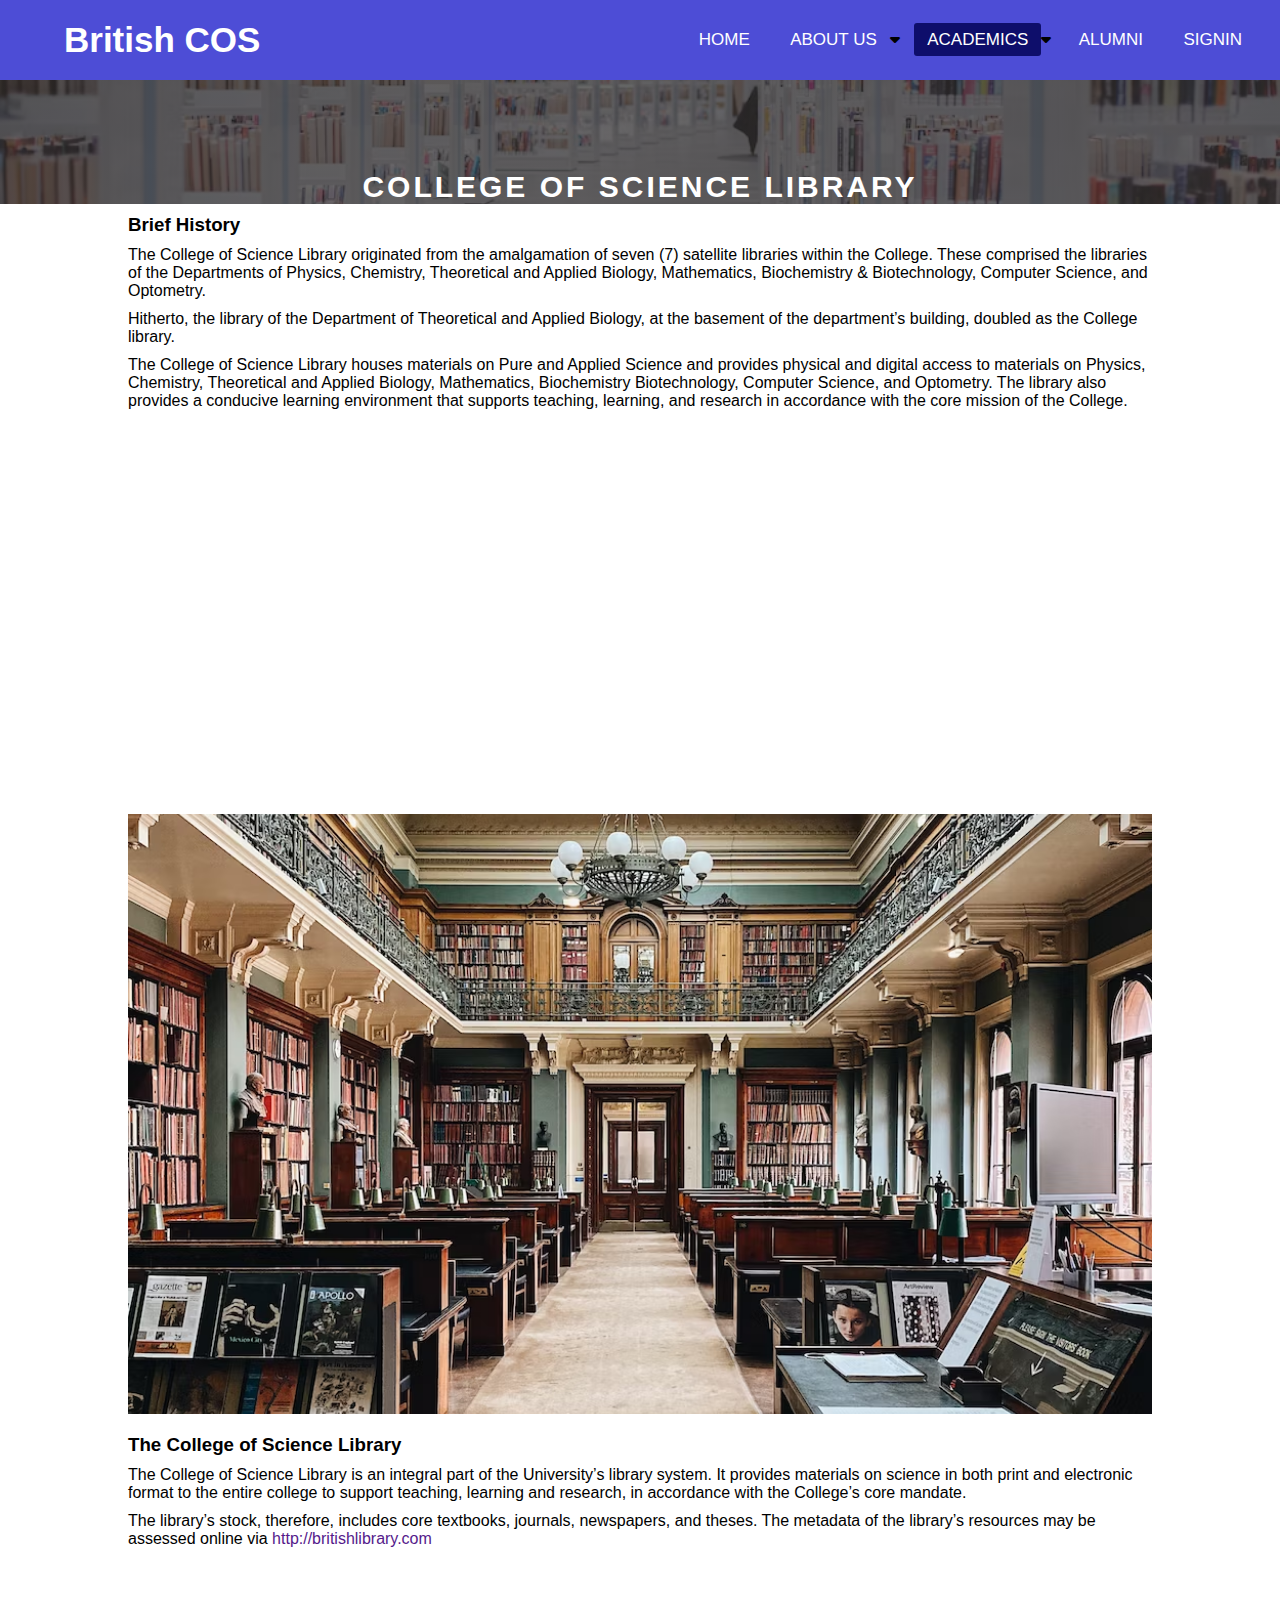
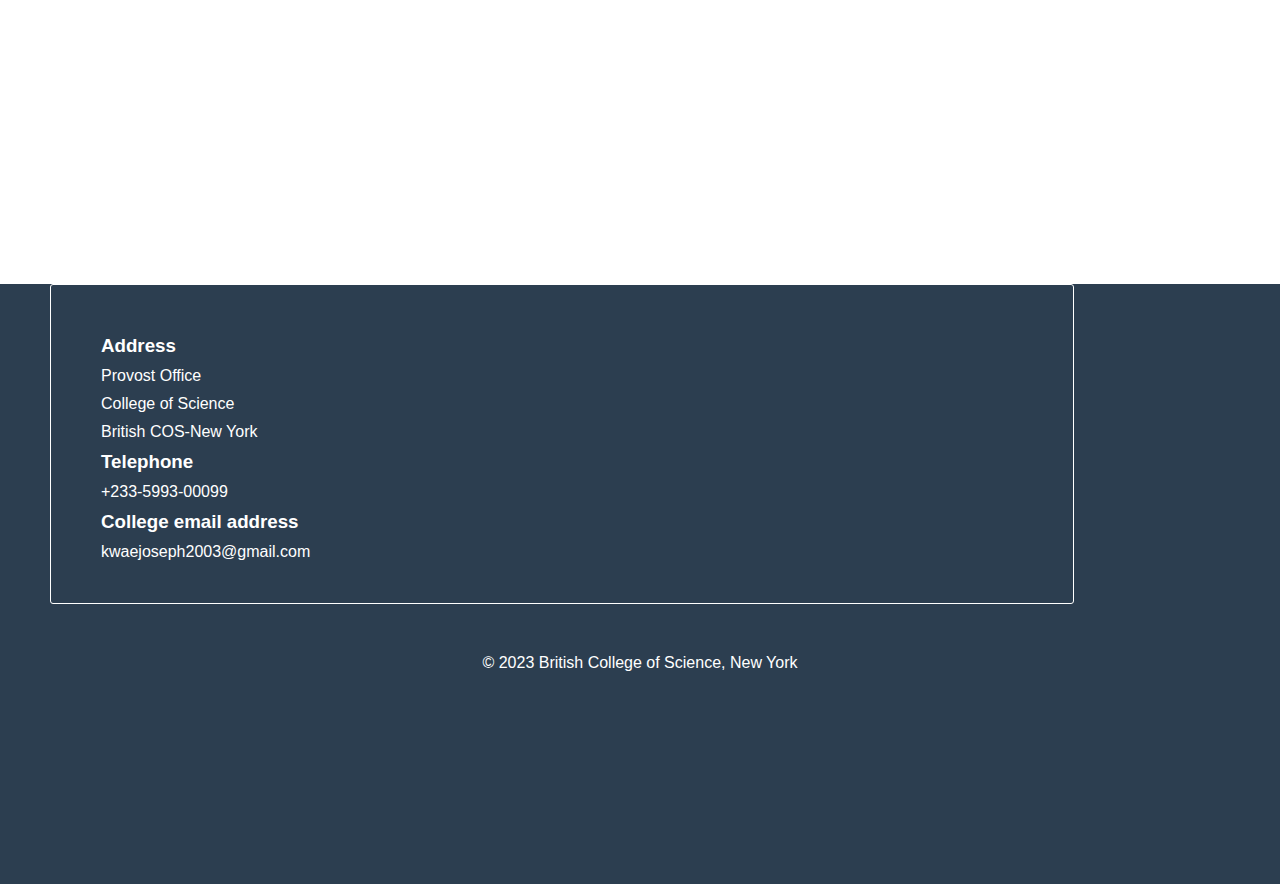
<file: Joseph'sproject/coslibrary.html>
<!DOCTYPE html>
<html lang="en">
<head>
    <meta charset="UTF-8">
    <meta name="viewport" content="width=device-width, initial-scale=1.0">
    <title>About Us</title>
    <link rel="stylesheet" href="coslibrary.css">
    <link rel="stylesheet" href="https://cdnjs.cloudflare.com/ajax/libs/font-awesome/6.4.0/css/all.min.css">
</head>
<body>
    <nav>
        <input type="checkbox" id="check">
        <label for="check" class="checkbtn">
            <i class="fa fa-bars"></i>
        </label>
        <label class="logo">British COS</label>
        <ul>
            <li><a class="nav-link" href="index.html">Home</a></li> 
            <li><a class="nav-link" href="#">About Us</a><i class="fas fa-caret-down"></i>
                <div class="dropdown">
                    <ul>
                        <li><a href="aboutus.html">History</a></li>
                        <li><a href="collegeit.html">College IT Office</a></li>
                        <li><a href="contactus.html">Contact Us</a></li>  
                    </ul>
                </div>
            </li>
            <li><a class="nav-link"  id="active" href="#">Academics</a><i class="fas fa-caret-down"></i>
                <div class="dropdown">
                    <ul>
                        <li><a href="academics.html">Faculties & Departments</a></li>
                        <li><a href="coslibrary.html">CoS Library</a></li>
                    </ul>
                </div>
            </li>
            <li><a class="nav-link" href="alumni.html">Alumni</a></li>
            <li><a class="nav-link"  href="signin.html">Signin</a></li>
        </ul>
    </nav>
    <div class="banner">
        <section>
           <h1>College of Science Library</h1>
        </section>
    </div>
    <div class="brief-1">
        <h3>Brief History</h3>
        <p>The College of Science Library originated from the amalgamation of seven (7) satellite libraries within the College. These comprised the libraries of the Departments of Physics, Chemistry, Theoretical and Applied Biology, Mathematics, Biochemistry & Biotechnology, Computer Science, and Optometry.</p>
        <p>Hitherto, the library of the Department of Theoretical and Applied Biology, at the basement of the department’s building, doubled as the College library.</p>
        <p>The College of Science Library houses materials on Pure and Applied Science and provides physical and digital access to materials on Physics, Chemistry, Theoretical and Applied Biology, Mathematics, Biochemistry  Biotechnology, Computer Science, and Optometry. The library also provides a conducive learning environment that supports teaching, learning, and research in accordance with the core mission of the College.</p>
        
    </div>
    <div class="image-1">   
    </div>
    <div class="brief-2">
        <h3>The College of Science Library</h3>
        <p>The College of Science Library is an integral part of the University’s library system. It provides materials on science in both print and electronic format to the entire college to support teaching, learning and research, in accordance with the College’s core mandate.</p>
        <p>The library’s stock, therefore, includes core textbooks, journals, newspapers, and theses. The metadata of the library’s resources may be assessed online via <a href="">http://britishlibrary.com</a></p>
    </div>
    <section class="footer">
        <div class="address">
            <h3>Address</h3>
            <p>Provost Office</p>
            <p>College of Science</p>
            <p>British COS-New York</p>
            <h3>Telephone</h3>
            <p>+233-5993-00099</p>
            <h3>College email address</h3>
            <p>kwaejoseph2003@gmail.com</p>
        </div>
        <div class="copyright">
            <p>© 2023 British College of Science, New York</p>
        </div>
    </section>
</body>
</html>
</file>
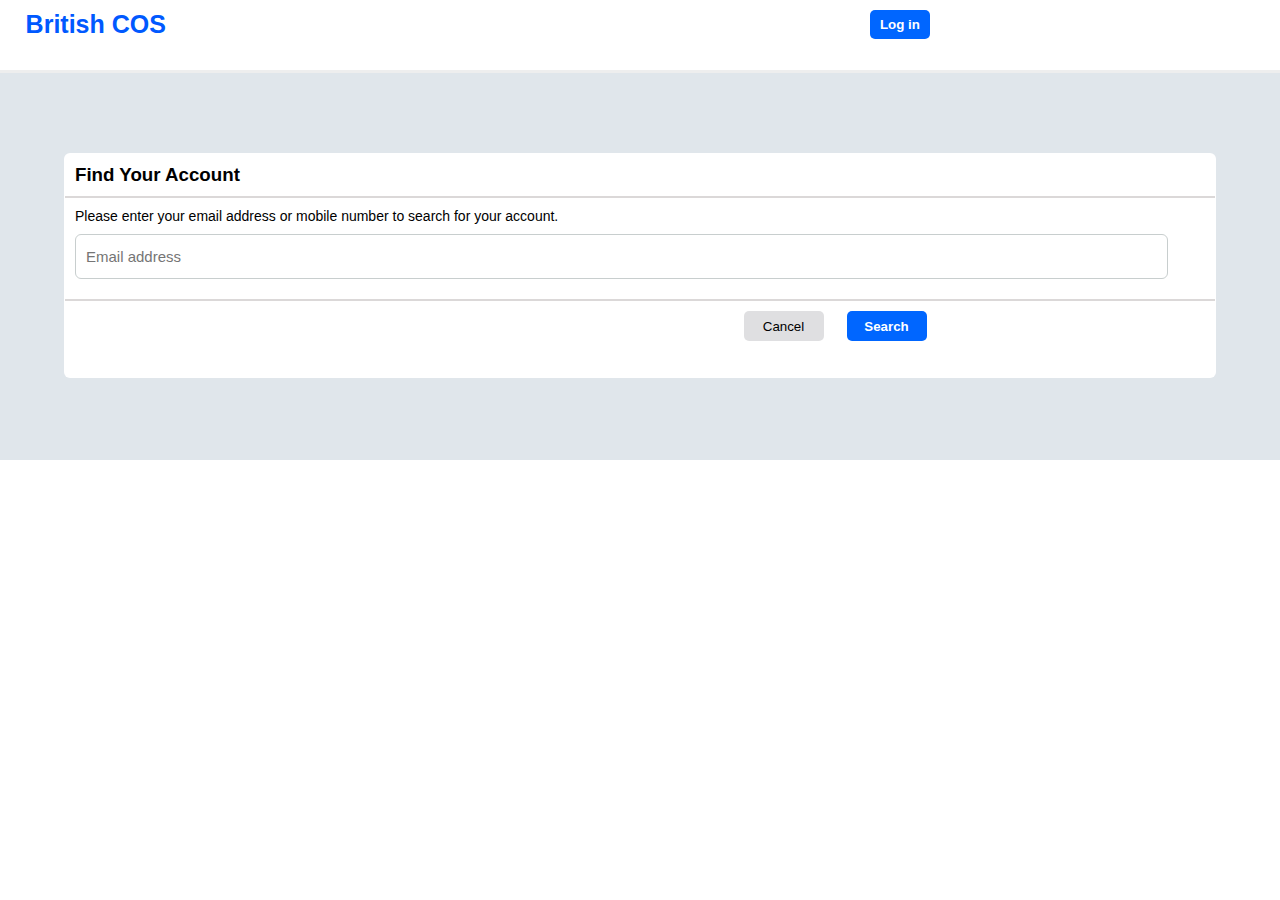
<file: Joseph'sproject/forgot.html>
<!DOCTYPE html>
<html lang="en">
<head>
    <meta charset="UTF-8">
    <meta name="viewport" content="width=device-width, initial-scale=1.0">
    <title>Forgot Account</title>
    <link rel="stylesheet" href="forgot.css">
</head>
<body>
    <section class="nav-bar">
        <nav>
            <h1 id="nav-heading">British COS</h1>
            <button type="button" id="loginbtn"><a href="signin.html">Log in</a></button>
        </nav>
    </section>
    <section class="body-sec">
        <div class="form-div">    
        <form action="forgot" method="get">
                <h3>Find Your Account</h3>
                <hr>
                <p>Please enter your email address or mobile number
                    to search for your account.
                </p>
                <input type="text" name="pass" id="email_number" placeholder="Email address" required>
                <hr id="sec-hr">
                <div class="flex-btn">
                <button type="button" class="first-btn"><a href="signin.html">Cancel</a></button>
                <button type="submit" class="second-btn">Search</button>
            </div>
            </form>
        </div>
    </section>
</body>
</html>
</file>
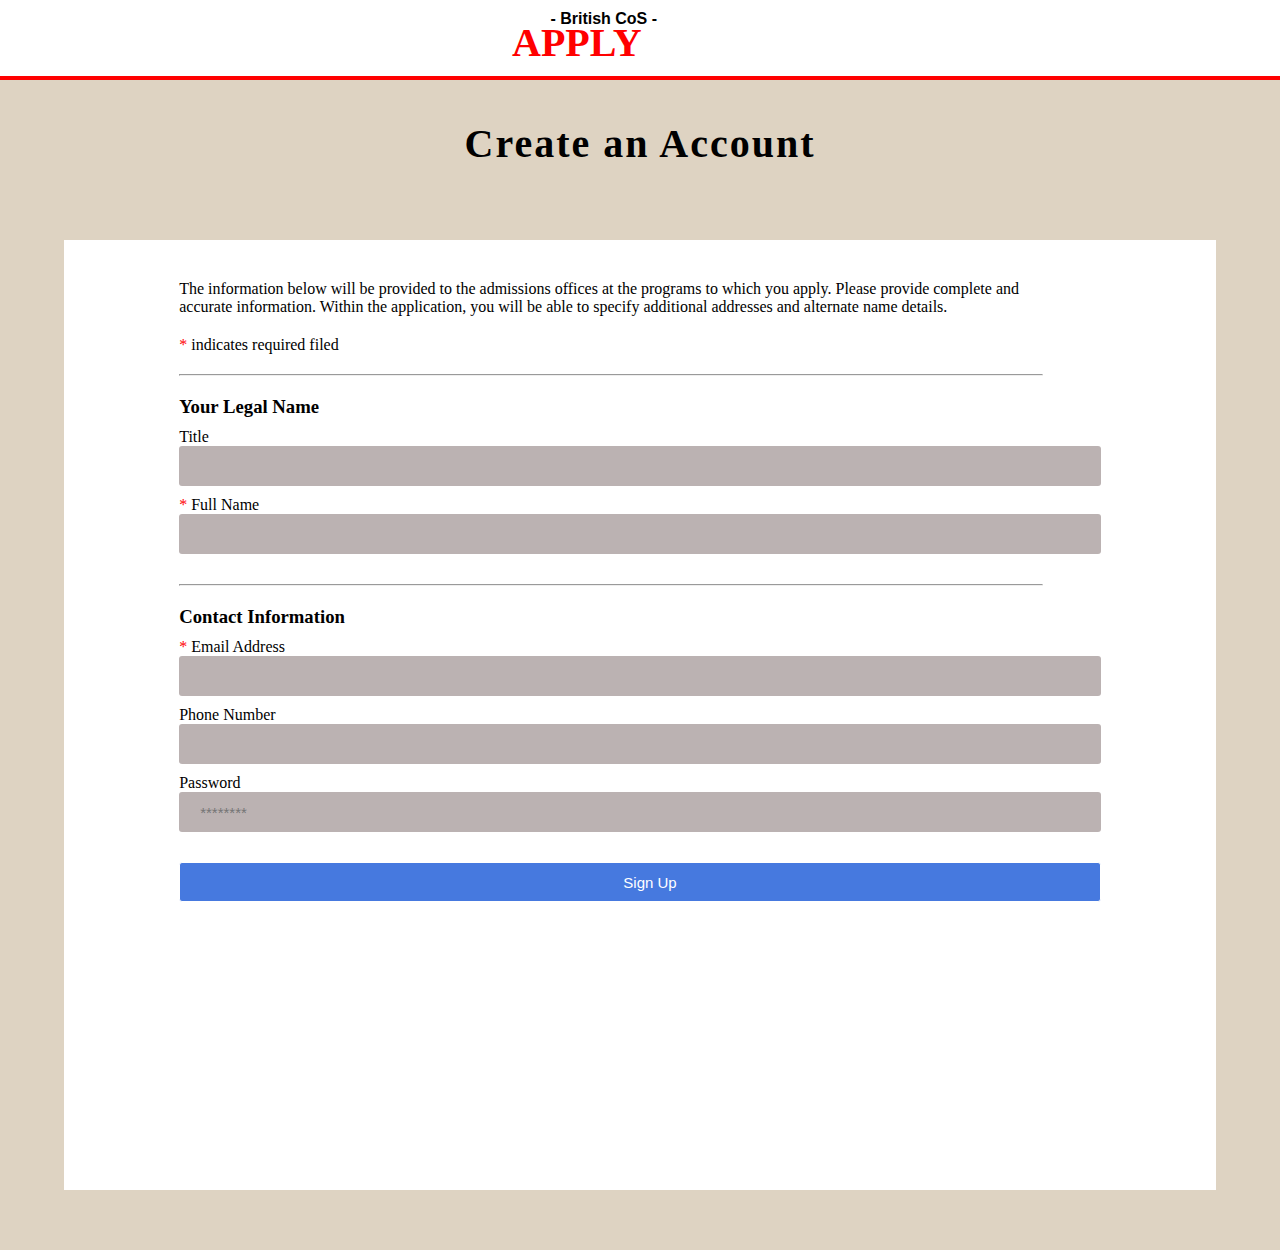
<file: Joseph'sproject/registration.html>
<!DOCTYPE html>
<html lang="en">
<head>
    <meta charset="UTF-8">
    <meta name="viewport" content="width=device-width, initial-scale=1.0">
    <title>Registration</title>
    <link rel="stylesheet" href="registration.css">
</head>
<body>
    <!-- <input type="hidden" id="status" value="<%= request.getAttribute("status")%>"> -->

	 <section>
        <nav>
            <h4>- British CoS -</h4>
            <h1>APPLY</h1>
            <hr>
        </nav>
        <header>
            <h1>Create an Account</h1>
        </header>
        <div class="background">
            <p>The information below will be provided to the admissions offices at the programs to which you apply. Please provide complete and accurate information. Within the application, you will be able to specify additional addresses and alternate name details.</p>
            <p><span>*</span> indicates required filed</p>
            <hr>
            <form action="register" method="post">
                <h3>Your Legal Name</h3>
                <label for="title">Title</label><br>
                <input type="text" name="title" id="title"><br>
                <label for="name"><span>*</span> Full Name</label><br>
                <input type="text" name="name" id="name" required><br>
                <hr id="horizontal-rule">
                <h3>Contact Information</h3>
                <label for="email"><span>*</span> Email Address</label><br>
                <input type="email" name="email" id="email" required><br>
                <label for="number">Phone Number</label><br>
                <input type="tel" name="number" id="number"><br>
                <label for="pass">Password</label><br>
                <input type="password" name="pass" id="pass" placeholder="********" required><br>
                <input type="submit" id="logup" value="Sign Up" onclick="message()">
            </form>
        </div>
    </section>
    
 
 <script>
 function message(){
 	let title = document.getElementById('title');
 	let name = document.getElementById('name');
 	let email = document.getElementById('email');
 	let number = document.getElementById('number');
 	let pass = document.getElementById('pass');
 	
 	
 	if(title.value === '' || name.value === '' || email.value === '' || number.value === '' || pass.value === '' || status.value == "success"){
 		alert('Please fill all details or Incorrect details');
 	}else{
 		alert('Account Successfully Created');
 	}
 	
 }
 	
   </script>
</body>
</html>
</file>
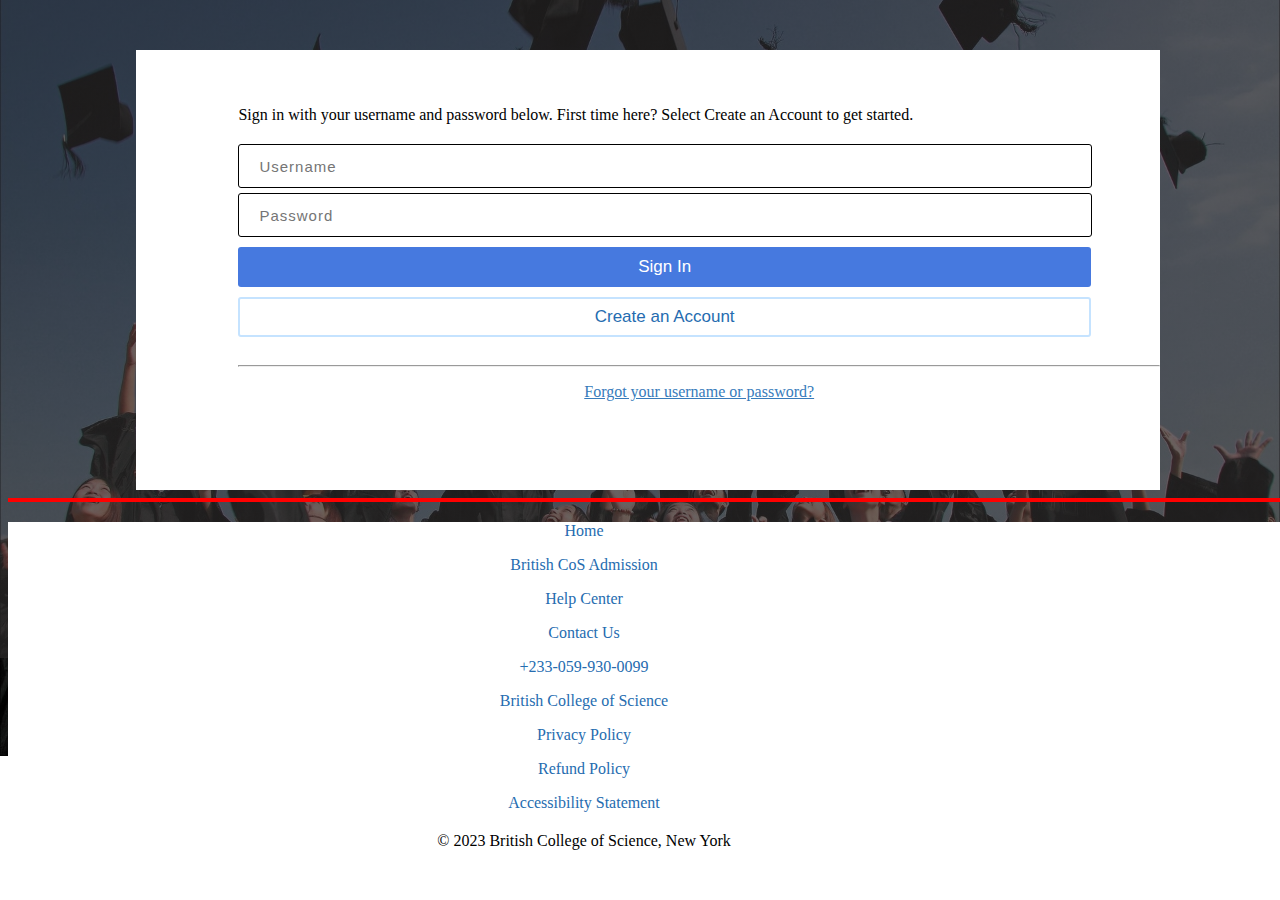
<file: Joseph'sproject/signin.html>
<!DOCTYPE html>
<html lang="en">
<head>
    <meta charset="UTF-8">
    <meta name="viewport" content="width=device-width, initial-scale=1.0">
    <title>Sign In</title>
    <link rel="stylesheet" href="signin.css">
</head>
<body>
    <div class="image-2">
        <p>Sign in with your username and password below. First time here? Select Create an Account to get started.</p>
        <form action="login" method="post">
            <input type="text" class="input-1" id="username" name="username" placeholder="Username" required>
            <br>
            <input type="password" class="input-1" id="password" name="password" placeholder="Password" required>
            <br>
            <input type="submit" class="signin" name="signin" value="Sign In" onclick="message()">
            <br>
            <button id="signup"><a href="registration.html">Create an Account</a></button>
            <hr>
            <p id="forgot-p"><a id="forgot-a" href="forgot.html">Forgot your username or password?</a></p>
        </form>
    </div>
   <hr class="horizontal">
   
   <footer>
    <p><a href="index.html">Home</a></p>
    <p><a href="">British CoS Admission</a></p>
    <p><a href="">Help Center</a></p>
    <p><a href="">Contact Us</a></p>
    <p><a href="">+233-059-930-0099</a></p>
    <p><a href="">British College of Science</a></p>
    <p><a href="">Privacy Policy</a></p>
    <p><a href="">Refund Policy</a></p>
    <p><a href="">Accessibility Statement</a></p>
    <p id="copyright">© 2023 British College of Science, New York</p>
   </footer>
</body>
</html>
</file>
<file: Joseph'sproject/style.css>
*{
    margin: 0;
    padding: 0;
    box-sizing: border-box;
    list-style: none;
    text-decoration: none;
}
body{
    font-family: 'Segoe UI', Tahoma, Geneva, Verdana, sans-serif;
}
nav{
    background-color: rgb(77, 77, 214);
    position: fixed;
    height: 80px;
    width: 100%;
}
label.logo{
    color: white;
    font-size: 35px;
    line-height: 80px;
    margin-left: 5%;
    font-weight: bold;
    cursor: pointer;
}
nav ul{
    float: right;
    margin-right: 20px;
}
nav ul li{
    display: inline-block;
    line-height: 80px;
    margin: 0 5px;
}
nav ul li .nav-link{
    color: white;
    font-size: 17px;
    text-transform: uppercase;
    padding: 7px 13px;
    border-radius: 3px;
}
a#active, .nav-link:hover{
    background-color: rgb(14, 14, 107);
    transition: 0.5s;
}
#active-2{
	background-color: red;
}
.dropdown{
    display: none;
}
.dropdown a{
    color: white;
}

nav ul li:hover .dropdown{
    display: block;
    position: absolute;
    top: 100%;
    background-color: rgb(77, 77, 214);
    height: 100px;
}
.dropdown ul{
    display: block;
    margin-left: 20px;
}
.dropdown ul li{
    line-height: 10px;
    padding: 10px;
    display: block;
}
.checkbtn{
    font-size: 30px;
    color: white;
    float: right;
    line-height: 80px;
    margin-right: 40px;
    cursor: pointer;
    display: none;
}
#check{
    display: none;
}

@media (max-width: 952px){
    label.logo{
        font-size: 30px;
        /* padding-left: 50px; */
    }
    nav ul li a{
        font-size: 16px;
    }
}
@media (max-width: 873px){
    .checkbtn{
        display: block;
    }
    ul{
        position: fixed;
        height: 600px;
        width: 100%;
        background-color: #2c3e50;
        top: 80px;
        left: -100%;
        text-align: center;
        transition: all .5s;
    }
    nav ul li{
        display: block;
        margin: 50px 0;
        line-height: 30px;
    }
    nav ul li a{
        font-size: 20px;
    }
    a:hover,a.active{
        background-color: none;
        color: #0082e6;
    }
    #check:checked ~ ul{
        left: 0;
    }
}

.intro{
    margin-top: 20px;
    background-color: rgb(95, 92, 92);
    width: 100%;
    height: 100vh;
}
.intro h1{
    color: white;
    font-weight: bold;
    text-align: center;
}
.intro p{
    color: beige;
    margin-left: 5%;
}

.banner{
    background-image:linear-gradient(rgba(39, 37, 37, 0.7),rgba(44, 42, 42, 0.7)), url(british_img/banner.png);
    width: 100%;
    height: 600px;
    background-position: center;
    background-repeat: no-repeat;
    background-size: cover;
}
.banner section h1{
    color: #fff;
    text-align: center;
    padding-top: 190px;
    font-size: 30px;
    text-transform: uppercase;
    font-family: 'Franklin Gothic Medium', 'Arial Narrow', Arial, sans-serif;
    letter-spacing: 3px;
}
.banner section p{
    text-align: center;
    color: rgba(199, 198, 192, 0.815);
    font-size: 25px;
    padding-top: 10px;
    font-family: 'Franklin Gothic Medium', 'Arial Narrow', Arial, sans-serif;
}
.banner section h3{
    text-align: center;
    padding-top: 30px;
}
.banner section a{
   text-transform: uppercase;
   text-decoration: none;
   color: #fff;
   border: 1px solid transparent;
   background-color: #d61111;
   border-radius: 3px;
   padding: 10px;
   font-size: 15px;
   font-family: 'Franklin Gothic Medium', 'Arial Narrow', Arial, sans-serif;
   letter-spacing: 1px;
}
.banner section a:hover{
    background-color: #4632a1;
    transition: 0.5s;
    border: 1px solid transparent;
}

.intro{
    background-color: white;
    width: 100%;
    height: 400px;
}
.intro h2{
    color: #0082e6;
    margin-bottom: 10px;
    margin-left: 10%;
    width: 80%;
}
.intro p{
    color: rgb(46, 43, 43);
    font-size: 15px;
    width: 80%;
    margin-left: 10%;
}
.basketball{
    background-image: url(british_img/basketball.png);
    background-position: center;
    background-repeat: no-repeat;
    background-size: cover;
    width: 80%;
    height: 600px;
    margin-left: 10%;
}
.basketball-brief{
    height: 200px;
    width: 100%;
}
.basketball-brief h2{
    color: #0082e6;
    width: 80%;
    margin-left: 10%;
    margin-top: 10px;
    margin-bottom: 10px;
}
.basketball-brief p{
    width: 80%;
    margin-left: 10%;
}
.library{
    background-image: url(british_img/library.png);
    width: 80%;
    margin-left: 10%;
    height: 600px;
    background-position: center;
    background-repeat: no-repeat;
    background-size: cover;
}
.library-brief{
    height: 130px;
    width: 100%;
}
.library-brief h2{
    width: 80%;
    margin-left: 10%;
    color: #0082e6;
    margin-top: 10px;
    margin-bottom: 10px;
}
.library-brief p{
    width: 80%;
    margin-left: 10%;
}
.cafeteria{
    background-image: url(british_img/cafeteria.png);
    background-position: center;
    background-repeat: no-repeat;
    background-size: cover;
    width: 80%;
    height: 600px;
    margin-left: 10%;
}
.cafeteria-brief{
    height: 130px;
    width: 100%;
}
.cafeteria-brief h2{
    color: #0082e6;
    margin-top: 10px;
    margin-bottom: 10px;
    width: 80%;
    margin-left: 10%;
}
.cafeteria-brief p{
    width: 80%;
    margin-left: 10%;
}
.certificate{
    background-image: url(british_img/certificate.jpg);
    background-position: center;
    background-repeat: no-repeat;
    background-size: cover;
    width: 80%;
    height: 600px;
    margin-left: 10%;
}
.certificate-brief{
    height: 200px;
    width: 100%;
}
.certificate-brief h2{
    color: #0082e6;
    margin-top: 10px;
    width: 80%;
    margin-left: 10%;
}
.certificate-brief p{
    margin-top: 10px;
    width: 80%;
    margin-left: 10%;
}
section .newyork{
    background-image: url(british_img/newyork.png);
    background-position: center;
    background-repeat: no-repeat;
    background-size: cover;
    width: 80%;
    height: 600px;
    margin-left: 10%;
}
section .newyork-branch{
    height: 200px;
    width: 100%;
}
section .newyork-branch h2{
    color: #0082e6;
    margin-top: 10px;
    margin-bottom: 10px;
    margin-left: 10%;
    width: 80%;
}
section .newyork-branch p{
    margin-left: 10%;
    width: 80%;
}
section .london{
    background-image: url(british_img/london.png);
    background-position: center;
    background-repeat: no-repeat;
    background-size: cover;
    width: 80%;
    height: 600px;
    margin-left: 10%;
}
section .london-branch{
    height: 200px;
    width: 100%;
}
section .london-branch h2{
    color: #0082e6;
    margin-top: 10px;
    margin-bottom: 10px;
    margin-left: 10%;
    width: 80%;
}
section .london-branch p{
    margin-left: 10%;
    width: 80%;
}
section .washington{
    background-image: url(british_img/washington.png);
    background-position: center;
    background-repeat: no-repeat;
    background-size: cover;
    width: 80%;
    height: 600px;
    margin-left: 10%;
}
section .washington-branch{
    height: 200px;
    width: 100%;
}
section .washington-branch h2{
    color: #0082e6;
    margin-top: 10px;
    margin-bottom: 10px;
    margin-left: 10%;
    width: 80%;
}
section .washington-branch p{
    margin-left: 10%;
    width: 60%;
}
.footer{
    background-color: #2c3e50;
    width: 100%;
    height: 650px;
    margin-top: 20px;
}
.footer .address{
    border: 1px solid white;
    border-radius: 3px;
    margin: 50px;
    padding: 50px;
    color: white;
    width: 70%;
    height: 300px;
}
.footer .copyright{
    color: white;
    text-align: center;
    margin-top: 110px;
}
</file>
<file: Joseph'sproject/aboutus.css>
*{
    margin: 0;
    padding: 0;
    box-sizing: border-box;
    list-style: none;
    text-decoration: none;
}
body{
    font-family: 'Segoe UI', Tahoma, Geneva, Verdana, sans-serif;
}
nav{
    background-color: rgb(77, 77, 214);
    position: fixed;
    height: 80px;
    width: 100%;
}
label.logo{
    color: white;
    font-size: 35px;
    line-height: 80px;
    margin-left: 5%;
    font-weight: bold;
    cursor: pointer;
}
nav ul{
    float: right;
    margin-right: 20px;
}
nav ul li{
    display: inline-block;
    line-height: 80px;
    margin: 0 5px;
}
nav ul li .nav-link{
    color: white;
    font-size: 17px;
    text-transform: uppercase;
    padding: 7px 13px;
    border-radius: 3px;
}
a#active, .nav-link:hover{
    background-color: rgb(14, 14, 107);
    transition: 0.5s;
}
.dropdown{
    display: none;
}
.dropdown a{
    color: white;
}

nav ul li:hover .dropdown{
    display: block;
    position: absolute;
    top: 100%;
    background-color: rgb(77, 77, 214);
    height: 100px;
}
.dropdown ul{
    display: block;
    margin-left: 20px;
}
.dropdown ul li{
    line-height: 10px;
    padding: 10px;
    display: block;
}
.checkbtn{
    font-size: 30px;
    color: white;
    float: right;
    line-height: 80px;
    margin-right: 40px;
    cursor: pointer;
    display: none;
}
#check{
    display: none;
}

@media (max-width: 952px){
    label.logo{
        font-size: 30px;
        /* padding-left: 50px; */
    }
    nav ul li a{
        font-size: 16px;
    }
}
@media (max-width: 873px){
    .checkbtn{
        display: block;
    }
    ul{
        position: fixed;
        height: 600px;
        width: 100%;
        background-color: #2c3e50;
        top: 80px;
        left: -100%;
        text-align: center;
        transition: all .5s;
    }
    nav ul li{
        display: block;
        margin: 50px 0;
        line-height: 30px;
    }
    nav ul li a{
        font-size: 20px;
    }
    a:hover,a.active{
        background-color: none;
        color: #0082e6;
    }
    #check:checked ~ ul{
        left: 0;
    }
}
.banner{
    background-image:linear-gradient(rgba(39, 37, 37, 0.7),rgba(44, 42, 42, 0.7)), url(british_img/banner2.jpg);
    background-position: center;
    background-repeat: no-repeat;
    background-size: cover;
}
.banner section h1{
    color: #fff;
    text-align: center;
    padding-top: 170px;
    font-size: 30px;
    text-transform: uppercase;
    font-family: 'Franklin Gothic Medium', 'Arial Narrow', Arial, sans-serif;
    letter-spacing: 3px;
}
.history{
    margin-left: 10%;
    width: 80%;
    height: 800px;
    margin-bottom: 80px;
}
.history .mission h3{
    margin-top: 10px;
}
.history .mission p{
    margin-top: 15px;
}
.footer{
    background-color: #2c3e50;
    width: 100%;
    height: 650px;
}
.footer .navigate{
    margin-left: 40px;
}
.footer .navigate h2{
    color: white;
    margin-top: 10px;
    margin-bottom: 10px;
}
.footer .navigate p{
    margin-bottom: 5px;
    font-weight: bolder;
}
.footer .navigate .navi-link{
    color: white;
}
.footer .navigate .navi-link:hover{
    color: red;
    transition: 0.5s;
}
.footer .address{
    border: 1px solid white;
    border-radius: 3px;
    margin: 50px;
    padding: 50px;
    color: white;
    width: 70%;
    height: 300px;
}
.footer .copyright{
    color: white;
    text-align: center;
    margin-top: 110px;
}
</file>
<file: Joseph'sproject/academics.css>
*{
    margin: 0;
    padding: 0;
    box-sizing: border-box;
    list-style: none;
    text-decoration: none;
}
body{
    font-family: 'Segoe UI', Tahoma, Geneva, Verdana, sans-serif;
}
nav{
    background-color: rgb(77, 77, 214);
    position: fixed;
    height: 80px;
    width: 100%;
}
label.logo{
    color: white;
    font-size: 35px;
    line-height: 80px;
    margin-left: 5%;
    font-weight: bold;
    cursor: pointer;
}
nav ul{
    float: right;
    margin-right: 20px;
}
nav ul li{
    display: inline-block;
    line-height: 80px;
    margin: 0 5px;
}
nav ul li .nav-link{
    color: white;
    font-size: 17px;
    text-transform: uppercase;
    padding: 7px 13px;
    border-radius: 3px;
}
a#active, .nav-link:hover{
    background-color: rgb(14, 14, 107);
    transition: 0.5s;
}
.dropdown{
    display: none;
}
.dropdown a{
    color: white;
}

nav ul li:hover .dropdown{
    display: block;
    position: absolute;
    top: 100%;
    background-color: rgb(77, 77, 214);
    height: 100px;
}
.dropdown ul{
    display: block;
    margin-left: 20px;
}
.dropdown ul li{
    line-height: 10px;
    padding: 10px;
    display: block;
}
.checkbtn{
    font-size: 30px;
    color: white;
    float: right;
    line-height: 80px;
    margin-right: 40px;
    cursor: pointer;
    display: none;
}
#check{
    display: none;
}

@media (max-width: 952px){
    label.logo{
        font-size: 30px;
        /* padding-left: 50px; */
    }
    nav ul li a{
        font-size: 16px;
    }
}
@media (max-width: 873px){
    .checkbtn{
        display: block;
    }
    ul{
        position: fixed;
        height: 600px;
        width: 100%;
        background-color: #2c3e50;
        top: 80px;
        left: -100%;
        text-align: center;
        transition: all .5s;
    }
    nav ul li{
        display: block;
        margin: 50px 0;
        line-height: 30px;
    }
    nav ul li a{
        font-size: 20px;
    }
    a:hover,a.active{
        background-color: none;
        color: #0082e6;
    }
    #check:checked ~ ul{
        left: 0;
    }
}
.banner{
    background-image:linear-gradient(rgba(39, 37, 37, 0.7),rgba(44, 42, 42, 0.7)), url(british_img/faculty.avif);
    background-position: center;
    background-repeat: no-repeat;
    background-size: cover;
}
.banner section h1{
    color: #fff;
    text-align: center;
    padding-top: 170px;
    font-size: 30px;
    text-transform: uppercase;
    font-family: 'Franklin Gothic Medium', 'Arial Narrow', Arial, sans-serif;
    letter-spacing: 3px;
}
.faculties{
    margin-left: 10%;
    width: 80%;
    height: 500px;
    
}
.faculties h3{
    margin-bottom: 10px;
    margin-top: 10px;
}
.faculties a{
    color: blue;
}
.faculties a:hover{
    color: black;
    transition: 0.5s;
}

.footer{
    background-color: #2c3e50;
    width: 100%;
    height: 550px;
}
.footer .navigate{
    margin-left: 40px;
}
.footer .navigate h2{
    color: white;
    margin-top: 10px;
    margin-bottom: 10px;
}
.footer .navigate p{
    margin-bottom: 5px;
    font-weight: bolder;
}
.footer .navigate .navi-link{
    color: white;
}
.footer .navigate .navi-link:hover{
    color: red;
    transition: 0.5s;
}
.footer .address{
    border: 1px solid white;
    border-radius: 3px;
    margin: 50px;
    padding: 50px;
    color: white;
    width: 70%;
    height: 280px;
}
.footer .copyright{
    color: white;
    text-align: center;
}
</file>
<file: Joseph'sproject/alumni.css>
*{
    margin: 0;
    padding: 0;
    box-sizing: border-box;
    list-style: none;
    text-decoration: none;
}
body{
    font-family: 'Segoe UI', Tahoma, Geneva, Verdana, sans-serif;
}
nav{
    background-color: rgb(77, 77, 214);
    position: fixed;
    height: 80px;
    width: 100%;
}
label.logo{
    color: white;
    font-size: 35px;
    line-height: 80px;
    margin-left: 5%;
    font-weight: bold;
    cursor: pointer;
}
nav ul{
    float: right;
    margin-right: 20px;
}
nav ul li{
    display: inline-block;
    line-height: 80px;
    margin: 0 5px;
}
nav ul li .nav-link{
    color: white;
    font-size: 17px;
    text-transform: uppercase;
    padding: 7px 13px;
    border-radius: 3px;
}
a#active, .nav-link:hover{
    background-color: rgb(14, 14, 107);
    transition: 0.5s;
}
.dropdown{
    display: none;
}
.dropdown a{
    color: white;
}

nav ul li:hover .dropdown{
    display: block;
    position: absolute;
    top: 100%;
    background-color: rgb(77, 77, 214);
    height: 100px;
}
.dropdown ul{
    display: block;
    margin-left: 20px;
}
.dropdown ul li{
    line-height: 10px;
    padding: 10px;
    display: block;
}
.checkbtn{
    font-size: 30px;
    color: white;
    float: right;
    line-height: 80px;
    margin-right: 40px;
    cursor: pointer;
    display: none;
}
#check{
    display: none;
}

@media (max-width: 952px){
    label.logo{
        font-size: 30px;
        /* padding-left: 50px; */
    }
    nav ul li a{
        font-size: 16px;
    }
}
@media (max-width: 873px){
    .checkbtn{
        display: block;
    }
    ul{
        position: fixed;
        height: 600px;
        width: 100%;
        background-color: #2c3e50;
        top: 80px;
        left: -100%;
        text-align: center;
        transition: all .5s;
    }
    nav ul li{
        display: block;
        margin: 50px 0;
        line-height: 30px;
    }
    nav ul li a{
        font-size: 20px;
    }
    a:hover,a.active{
        background-color: none;
        color: #0082e6;
    }
    #check:checked ~ ul{
        left: 0;
    }
    .alumni{
        padding-top: 150px;
        width: 100%;
        margin-left: 10%;
        height: 1000px;
    }
    .alumni hr, h2{
        margin-bottom: 20px;
    }
    .alumni h2, p, hr{
        width: 80%;
    }
}
.footer{
    background-color: #2c3e50;
    width: 100%;
    height: 650px;
}
.footer .navigate{
    margin-left: 40px;
}
.footer .navigate h2{
    color: white;
    padding-top: 20px;
    margin-bottom: 10px;
}
.footer .navigate p{
    margin-bottom: 5px;
    font-weight: bolder;
}
.footer .navigate .navi-link{
    color: white;
}
.footer .navigate .navi-link:hover{
    color: red;
    transition: 0.5s;
}
.footer .address{
    border: 1px solid white;
    border-radius: 3px;
    margin: 50px;
    padding: 50px;
    color: white;
    width: 70%;
    height: 300px;
}
.footer .copyright{
    color: white;
    text-align: center;
    margin-top: 110px;
}
</file>
<file: Joseph'sproject/apply.css>
*{
    margin: 0;
    padding: 0;
    box-sizing: border-box;
    list-style: none;
    text-decoration: none;
}
.main{
    background-image:linear-gradient(rgba(39, 37, 37, 0.7),rgba(44, 42, 42, 0.7)), url(british_img/background.jpg);
    width: 100%;
    height: 2000px;
    background-repeat: no-repeat;
    background-size: cover;
    background-position: center;
}
.main nav{
    width: 100%;
}
.main nav h4{
    font-family: 'Lucida Sans', 'Lucida Sans Regular', 'Lucida Grande', 'Lucida Sans Unicode', Geneva, Verdana, sans-serif;
    color: rgb(185, 175, 175);
    margin-left: 43%;
    padding-top: 10px;
}
.main nav h1{
    color: red;
    margin-left: 40%;
    font-size: 40px;
    margin-top: -9px;
}
.main nav hr{
    width: 100%;
    border: 2px solid red;
    margin-top: 10px;
}
.main header{
   width: 100%;
}
.main header h1{
    width: 99%;
    text-align: center;
    margin-top: 10px;
    color: white;
    letter-spacing: 2px;
    font-size: 30px;
    font-family: Cambria, Cochin, Georgia, Times, 'Times New Roman', serif;
}
.main .image{
    background-color: white;
    width: 80%;
    height: 600px;
    margin-left: 10%;
    margin-top: 40px;
    padding-top: 50px;
}
.main .image p{
    margin-left: 10%;
    width: 80%;
    margin-top: 20px;
}
.main .image a{
    color: blue;
    text-decoration: underline;
}
section .image a:hover{
    color: red;
    transition: 0.5s;
}

.main .background{
    background-color: white;
    width: 80%;
    height: 960px;
    margin-left: 10%;
    padding-top: 40px;
    margin-top: 50px;
}
span{
    color: red;
}
.main .background p{
    width: 75%;
    margin-left: 10%;
    margin-bottom: 20px;
}
.main .background hr{
    width: 75%;
    margin-left: 10%;
}
.main .background h3, input, label{
    margin-left: 10%;
    width: 80%;
    margin-bottom: 10px;
}
.main .background input{
    height: 40px;
    padding-left: 20px;
    font-size: 15px;
    border: 1px solid  transparent;
    background-color: rgb(187, 178, 178);
    border-radius: 3px;
}
.main .background h3{
    margin-top: 20px;
}
#horizontal-rule{
    margin-top: 20px;
}
.main .background #logup{
    width: 80%;
    height: 40px;
    margin-left: 10%;
    margin-top: 20px;
    border: 1px solid;
    background-color:rgb(70, 121, 223);
    color: white;
    font-size: 15px;
    cursor: pointer;
}
.main .background #logup:hover{
    background-color:rgb(35, 73, 151) ;
    transition: 0.5s;
}
.background select{
    width: 80%;
    height: 40px;
    margin-left: 10%;
    margin-top: 20px;
    border: 1px solid transparent;
    background-color: rgb(187, 178, 178);
    color: white;
    font-size: 15px;
}
.footer{
    background-color: #2c3e50;
    width: 100%;
    height: 650px;
}
.footer .navigate{
    margin-left: 40px;
}
.footer .navigate h2{
    color: white;
    margin-top: 10px;
    margin-bottom: 10px;
}
.footer .navigate p{
    margin-bottom: 5px;
    font-weight: bolder;
}
.footer .navigate .navi-link{
    color: white;
}
.footer .navigate .navi-link:hover{
    color: red;
    transition: 0.5s;
}
.footer .address{
    border: 1px solid white;
    border-radius: 3px;
    margin: 50px;
    padding: 50px;
    color: white;
    width: 70%;
    height: 300px;
}
.footer .copyright{
    color: white;
    text-align: center;
    margin-top: 110px;
}
</file>
<file: Joseph'sproject/collegeit.css>
*{
    margin: 0;
    padding: 0;
    box-sizing: border-box;
    list-style: none;
    text-decoration: none;
}
body{
    font-family: 'Segoe UI', Tahoma, Geneva, Verdana, sans-serif;
}
nav{
    background-color: rgb(77, 77, 214);
    position: fixed;
    height: 80px;
    width: 100%;
}
label.logo{
    color: white;
    font-size: 35px;
    line-height: 80px;
    margin-left: 5%;
    font-weight: bold;
    cursor: pointer;
}
nav ul{
    float: right;
    margin-right: 20px;
}
nav ul li{
    display: inline-block;
    line-height: 80px;
    margin: 0 5px;
}
nav ul li .nav-link{
    color: white;
    font-size: 17px;
    text-transform: uppercase;
    padding: 7px 13px;
    border-radius: 3px;
}
a#active, .nav-link:hover{
    background-color: rgb(14, 14, 107);
    transition: 0.5s;
}
.dropdown{
    display: none;
}
.dropdown a{
    color: white;
}

nav ul li:hover .dropdown{
    display: block;
    position: absolute;
    top: 100%;
    background-color: rgb(77, 77, 214);
    height: 100px;
}
.dropdown ul{
    display: block;
    margin-left: 20px;
}
.dropdown ul li{
    line-height: 10px;
    padding: 10px;
    display: block;
}
.checkbtn{
    font-size: 30px;
    color: white;
    float: right;
    line-height: 80px;
    margin-right: 40px;
    cursor: pointer;
    display: none;
}
#check{
    display: none;
}

@media (max-width: 952px){
    label.logo{
        font-size: 30px;
        /* padding-left: 50px; */
    }
    nav ul li a{
        font-size: 16px;
    }
}
@media (max-width: 873px){
    .checkbtn{
        display: block;
    }
    ul{
        position: fixed;
        height: 600px;
        width: 100%;
        background-color: #2c3e50;
        top: 80px;
        left: -100%;
        text-align: center;
        transition: all .5s;
    }
    nav ul li{
        display: block;
        margin: 50px 0;
        line-height: 30px;
    }
    nav ul li a{
        font-size: 20px;
    }
    a:hover,a.active{
        background-color: none;
        color: #0082e6;
    }
    #check:checked ~ ul{
        left: 0;
    }
}
.banner{
    background-image:linear-gradient(rgba(39, 37, 37, 0.7),rgba(44, 42, 42, 0.7)), url(british_img/about.jpg);
    background-position: center;
    background-repeat: no-repeat;
    background-size: cover;
}
.banner section h1{
    color: #fff;
    text-align: center;
    padding-top: 170px;
    font-size: 30px;
    text-transform: uppercase;
    font-family: 'Franklin Gothic Medium', 'Arial Narrow', Arial, sans-serif;
    letter-spacing: 3px;
}
.college-it{
    margin-left: 10%;
    width: 80%;
    height: 800px;
}
.college-it h3, p{
    margin-top: 10px;
}

.footer{
    background-color: #2c3e50;
    width: 100%;
    height: 620px;
    margin-top: 850px;
  
}
.footer .navigate{
    margin-left: 40px;
}
.footer .navigate h2{
    color: white;
    margin-top: 10px;
    margin-bottom: 10px;
}
.footer .navigate p{
    margin-bottom: 5px;
    font-weight: bolder;
}
.footer .navigate .navi-link{
    color: white;
}
.footer .navigate .navi-link:hover{
    color: red;
    transition: 0.5s;
}
.footer .address{
    border: 1px solid white;
    border-radius: 3px;
    margin: 50px;
    padding: 50px;
    color: white;
    width: 70%;
    height: 55vh;
}
.footer .copyright{
    color: white;
    text-align: center;
}
</file>
<file: Joseph'sproject/contactus.css>
*{
    margin: 0;
    padding: 0;
    box-sizing: border-box;
    list-style: none;
    text-decoration: none;
}
body{
    font-family: 'Segoe UI', Tahoma, Geneva, Verdana, sans-serif;
}
nav{
    background-color: rgb(77, 77, 214);
    position: fixed;
    height: 80px;
    width: 100%;
}
label.logo{
    color: white;
    font-size: 35px;
    line-height: 80px;
    margin-left: 5%;
    font-weight: bold;
    cursor: pointer;
}
nav ul{
    float: right;
    margin-right: 20px;
}
nav ul li{
    display: inline-block;
    line-height: 80px;
    margin: 0 5px;
}
nav ul li .nav-link{
    color: white;
    font-size: 17px;
    text-transform: uppercase;
    padding: 7px 13px;
    border-radius: 3px;
}
a#active, .nav-link:hover{
    background-color: rgb(14, 14, 107);
    transition: 0.5s;
}
.dropdown{
    display: none;
}
.dropdown a{
    color: white;
}

nav ul li:hover .dropdown{
    display: block;
    position: absolute;
    top: 100%;
    background-color: rgb(77, 77, 214);
    height: 100px;
}
.dropdown ul{
    display: block;
    margin-left: 20px;
}
.dropdown ul li{
    line-height: 10px;
    padding: 10px;
    display: block;
}
.checkbtn{
    font-size: 30px;
    color: white;
    float: right;
    line-height: 80px;
    margin-right: 40px;
    cursor: pointer;
    display: none;
}
#check{
    display: none;
}

@media (max-width: 952px){
    label.logo{
        font-size: 30px;
        /* padding-left: 50px; */
    }
    nav ul li a{
        font-size: 16px;
    }
}
@media (max-width: 873px){
    .checkbtn{
        display: block;
    }
    ul{
        position: fixed;
        height: 600px;
        width: 100%;
        background-color: #2c3e50;
        top: 80px;
        left: -100%;
        text-align: center;
        transition: all .5s;
    }
    nav ul li{
        display: block;
        margin: 50px 0;
        line-height: 30px;
    }
    nav ul li a{
        font-size: 20px;
    }
    a:hover,a.active{
        background-color: none;
        color: #0082e6;
    }
    #check:checked ~ ul{
        left: 0;
    }
}
.banner{
    background-image:linear-gradient(rgba(39, 37, 37, 0.7),rgba(44, 42, 42, 0.7)), url(british_img/contact.avif);
    background-position: center;
    background-repeat: no-repeat;
    background-size: cover;
}
.banner section h1{
    color: #fff;
    text-align: center;
    padding-top: 170px;
    font-size: 30px;
    text-transform: uppercase;
    font-family: 'Franklin Gothic Medium', 'Arial Narrow', Arial, sans-serif;
    letter-spacing: 3px;
}
.contact{
    margin-left: 10%;
    width: 80%;
    height: 400px;
}
.contact h3{
    margin-top: 10px;
}
.map{
    margin-left: 30%;
}
.footer{
    background-color: #2c3e50;
    width: 100%;
    height: 635px;
}
.footer .navigate{
    margin-left: 40px;
}
.footer .navigate h2{
    color: white;
    margin-top: 10px;
    margin-bottom: 10px;
}
.footer .navigate p{
    margin-bottom: 5px;
    font-weight: bolder;
}
.footer .navigate .navi-link{
    color: white;
}
.footer .navigate .navi-link:hover{
    color: red;
    transition: 0.5s;
}
.footer .address{
    border: 1px solid white;
    border-radius: 3px;
    margin: 50px;
    padding: 50px;
    color: white;
    width: 70%;
    height: 60vh;
}
.footer .copyright{
    color: white;
    text-align: center;
}
</file>
<file: Joseph'sproject/coslibrary.css>
*{
    margin: 0;
    padding: 0;
    box-sizing: border-box;
    list-style: none;
    text-decoration: none;
}
body{
    font-family: 'Segoe UI', Tahoma, Geneva, Verdana, sans-serif;
}
nav{
    background-color: rgb(77, 77, 214);
    position: fixed;
    height: 80px;
    width: 100%;
}
label.logo{
    color: white;
    font-size: 35px;
    line-height: 80px;
    margin-left: 5%;
    font-weight: bold;
    cursor: pointer;
}
nav ul{
    float: right;
    margin-right: 20px;
}
nav ul li{
    display: inline-block;
    line-height: 80px;
    margin: 0 5px;
}
nav ul li .nav-link{
    color: white;
    font-size: 17px;
    text-transform: uppercase;
    padding: 7px 13px;
    border-radius: 3px;
}
a#active, .nav-link:hover{
    background-color: rgb(14, 14, 107);
    transition: 0.5s;
}
.dropdown{
    display: none;
}
.dropdown a{
    color: white;
}

nav ul li:hover .dropdown{
    display: block;
    position: absolute;
    top: 100%;
    background-color: rgb(77, 77, 214);
    height: 100px;
}
.dropdown ul{
    display: block;
    margin-left: 20px;
}
.dropdown ul li{
    line-height: 10px;
    padding: 10px;
    display: block;
}
.checkbtn{
    font-size: 30px;
    color: white;
    float: right;
    line-height: 80px;
    margin-right: 40px;
    cursor: pointer;
    display: none;
}
#check{
    display: none;
}

@media (max-width: 952px){
    label.logo{
        font-size: 30px;
        /* padding-left: 50px; */
    }
    nav ul li a{
        font-size: 16px;
    }
}
@media (max-width: 873px){
    .checkbtn{
        display: block;
    }
    ul{
        position: fixed;
        height: 600px;
        width: 100%;
        background-color: #2c3e50;
        top: 80px;
        left: -100%;
        text-align: center;
        transition: all .5s;
    }
    nav ul li{
        display: block;
        margin: 50px 0;
        line-height: 30px;
    }
    nav ul li a{
        font-size: 20px;
    }
    a:hover,a.active{
        background-color: none;
        color: #0082e6;
    }
    #check:checked ~ ul{
        left: 0;
    }
}
.banner{
    background-image:linear-gradient(rgba(39, 37, 37, 0.7),rgba(44, 42, 42, 0.7)), url(british_img/bannerLibrary.avif);
    background-position: center;
    background-repeat: no-repeat;
    background-size: cover;
}
.banner section h1{
    color: #fff;
    text-align: center;
    padding-top: 170px;
    font-size: 30px;
    text-transform: uppercase;
    font-family: 'Franklin Gothic Medium', 'Arial Narrow', Arial, sans-serif;
    letter-spacing: 3px;
}
.brief-1{
    margin-left: 10%;
    width: 80%;
    height: 600px;  
}
.brief-1 h3, p{
    margin-bottom: 10px;
    margin-top: 10px;
}
.image-1{
    background-image: url(british_img/library1.avif);
    width: 80%;
    height: 600px;
    background-position: center;
    background-size: cover;
    background-repeat: no-repeat;
    margin-left: 10%;
}
.brief-2{
    margin-top: 20px;
    margin-left: 10%;
    width: 80%;
    height: 400px;  
}
.footer{
    background-color: #2c3e50;
    width: 100%;
    height: 600px;
}
.footer .navigate{
    margin-left: 40px;
}
.footer .navigate h2{
    color: white;
    margin-top: 10px;
    margin-bottom: 10px;
}
.footer .navigate p{
    margin-bottom: 5px;
    font-weight: bolder;
}
.footer .navigate .navi-link{
    color: white;
}
.footer .navigate .navi-link:hover{
    color: red;
    transition: 0.5s;
}
.footer .address{
    border: 1px solid white;
    border-radius: 3px;
    margin: 50px;
    padding: 50px;
    color: white;
    width: 80%;
    height: 320px;
}
.footer .copyright{
    color: white;
    text-align: center;
}
</file>
<file: Joseph'sproject/forgot.css>
*{
    padding: 0;
    margin: 0;
    box-sizing: border-box;
    text-decoration: none;
    list-style: none;
    font-family: 'Segoe UI', Tahoma, Geneva, Verdana, sans-serif;
}
.nav-bar{
    background-color: white;
    width: 100%;
    position: relative;
    height: 60px;
    
}
.nav-bar nav{
    margin-top: 10px;
    display: flex;
    flex-wrap: wrap; 
}
#nav-heading{
    margin-left: 2%;
    margin-right: 55%;
    color: rgb(0, 89, 255);
    font-size: 25px;
}
#loginbtn{
    width: 60px;
    background-color: rgb(0, 102, 255);
    border: 1px solid transparent;
    border-radius: 5px;
}
#loginbtn a{
    color: white;
    font-weight: bolder;
}
#loginbtn:hover{
    background-color: rgb(33, 132, 224);
    transition: 0.5s;
}
.body-sec{
    background-color: rgba(154, 175, 189, 0.308);
    width: 100%;
    height: 390px;
    border-top: 2px solid white transparent;
    border-top-style: outset;
}
.form-div{
    width: 100%;
}
.body-sec .form-div form{
    background-color: white;
    width: 90%;
    height: 225px;
    margin-left: 5%;
    margin-top: 80px;
    border: 1px solid transparent;
    border-radius: 6px;
}
form h3{
    width: 80%;
    margin-left: 10px;
    margin-top: 10px;
    margin-bottom: 10px;
}
hr{
    border: 1px solid rgb(219, 216, 216) ;
    
}
.body-sec .form-div form p{
    width: 90%;
    font-size: 14px;
    margin-left: 10px;
    margin-top: 10px;
    margin-bottom: 10px;
    font-weight: 480;
}
#email_number{
    width: 95%;
    height: 45px;
    margin-left: 10px;
    margin-bottom: 10px;
    font-size: 15px;
    padding-left: 10px;
    border: 1px solid  transparent;
    font-family: Roboto-Regular, Helvetica, Arial, sans-serif;
    font-size: 15px;
    border-radius: 6px;
    border-color: rgb(200, 206, 206);
    outline: none;
}
#sec-hr{
    margin-top: 10px;
    margin-bottom: 10px;
}
.flex-btn{
    width: 100%;
    display: flex;
    flex-wrap: wrap;

}
.first-btn{
    margin-left: 59%;
    width: 80px;
    background-color: rgba(208, 208, 211, 0.685);
    border: 1px solid transparent;
    border-radius: 5px;
    height: 30px;
    cursor: pointer;
}
.first-btn a{
    color: black;
    font-weight: 500;
}
.second-btn{
    width: 80px;
    height: 30px;
    float: right;
    margin-left: 2%;
    color: white;
    border: 1px solid transparent;
    border-radius: 5px;
    background-color: rgb(0, 102, 255);
    font-weight: bold;
    cursor: pointer;
}
.second-btn:hover{
    background-color: rgb(33, 132, 224);
    transition: 0.5s;
}
</file>
<file: Joseph'sproject/registration.css>
*{
    margin: 0;
    padding: 0;
    box-sizing: border-box;
    list-style: none;
    text-decoration: none;
}
section{
   background-color: rgb(222, 211, 194);
    width: 100%;
    height: 1250px;
    background-repeat: no-repeat;
    background-size: cover;
    background-position: center;
}
section nav{
    background-color: white;
    width: 100%;
}
section nav h4{
    font-family: 'Lucida Sans', 'Lucida Sans Regular', 'Lucida Grande', 'Lucida Sans Unicode', Geneva, Verdana, sans-serif;
    color: black;
    margin-left: 43%;
    padding-top: 10px;
}
section nav h1{
    color: red;
    margin-left: 40%;
    font-size: 40px;
    margin-top: -9px;
}
section nav hr{
    width: 100%;
    border: 2px solid red;
    margin-top: 10px;
}
section header{
   width: 100%;
   height: 160px;
   padding-top: 40px;
}
section header h1{
    width: 80%;
    text-align: center;
    color: black;
    letter-spacing: 2px;
    margin-left: 10%;
    font-size: 40px;
    font-family: Cambria, Cochin, Georgia, Times, 'Times New Roman', serif;
}
section .background{
    background-color: white;
    width: 90%;
    height: 950px;
    margin-left: 5%;
    padding-top: 40px;
}
span{
    color: red;
}
section .background p{
    width: 75%;
    margin-left: 10%;
    margin-bottom: 20px;
}
section .background hr{
    width: 75%;
    margin-left: 10%;
}
section .background h3, input, label{
    margin-left: 10%;
    width: 80%;
    margin-bottom: 10px;
}
section .background input{
    height: 40px;
    padding-left: 20px;
    font-size: 15px;
    border: 1px solid  transparent;
    background-color: rgb(187, 178, 178);
    border-radius: 3px;
}
section .background h3{
    margin-top: 20px;
    
}
#horizontal-rule{
    margin-top: 20px;
}
section .background #logup{
    width: 80%;
    height: 40px;
    margin-left: 10%;
    margin-top: 20px;
    border: 1px solid;
    background-color:rgb(70, 121, 223);
    color: white;
    font-size: 15px;
    cursor: pointer;
}
section .background #logup:hover{
    background-color:rgb(35, 73, 151) ;
    transition: 0.5s;
}
</file>
<file: Joseph'sproject/signin.css>
*{
    list-style: none;
    text-decoration: none;
}
body{
    background-image:linear-gradient(rgba(39, 37, 37, 0.7),rgba(44, 42, 42, 0.7)), url(british_img/background.jpg);
    width: 100%;
    height: 600px;
    background-repeat: no-repeat;
    background-size: cover;
    background-position: center;
}
.image-2{
    background-color: white;
    width: 80%;
    height: 400px;
    margin-left: 10%;
    margin-top: 50px;
    padding-top: 40px;
}
 .image-2 p{
    margin-left: 10%;
    width: 80%;
    margin-bottom: 20px;
}
.image-2 form{
    margin-left: 10%;
    width: 90%;
}
.input-1{
    padding-left: 20px;
    margin-bottom: 5px;
    width: 90%;
    height: 40px;
    font-size: 15px;
    letter-spacing: 1px;
    border: 1px solid;
    border-radius: 3px;
}
.input-1::selection{
    color: blue;
}
.signin{
    margin-bottom: 10px;
    width: 92.5%;
    height: 40px;
    color: white;
    border: 2px solid transparent;
    background-color:rgb(70, 121, 223);
    font-size: 17px;
    border-radius: 3px;
    cursor: pointer;
    margin-top: 5px;
    
}
.signin:hover{
    background-color:rgb(35, 73, 151) ;
    transition: 0.5s;
    border-color: rgb(0, 170, 255);
}
#signup{
    margin-bottom: 20px;
    width: 92.5%;
    height: 40px; 
    border: 2px solid #c5e3ff;
    border-radius: 3px;
    background-color: #fff;
}
#signup a{
    color: #256cb0;
    font-size: 17px;
}
#signup:hover{
    border: 2px solid #256cb0;
    transition: 0.5s;
}
section form hr{
    margin-bottom: 20px;
    width: 90%;
    border: 1px solid rgb(148, 145, 145);
}
#forgot-a{
    color: #377bbb;
    text-decoration: underline;
}
#forgot-p{
    text-align: center;
}
.horizontal{
    border: 2px solid red;
    width: 100%; 
}
footer{
    background-color: white;
    margin-top: 20px;
    width: 100%;
}
footer p{
    width: 90%;
    text-align: center;
}
footer a{
    color: #256cb0;
}
#copyright{
    margin-top: 20px;
}
</file>
